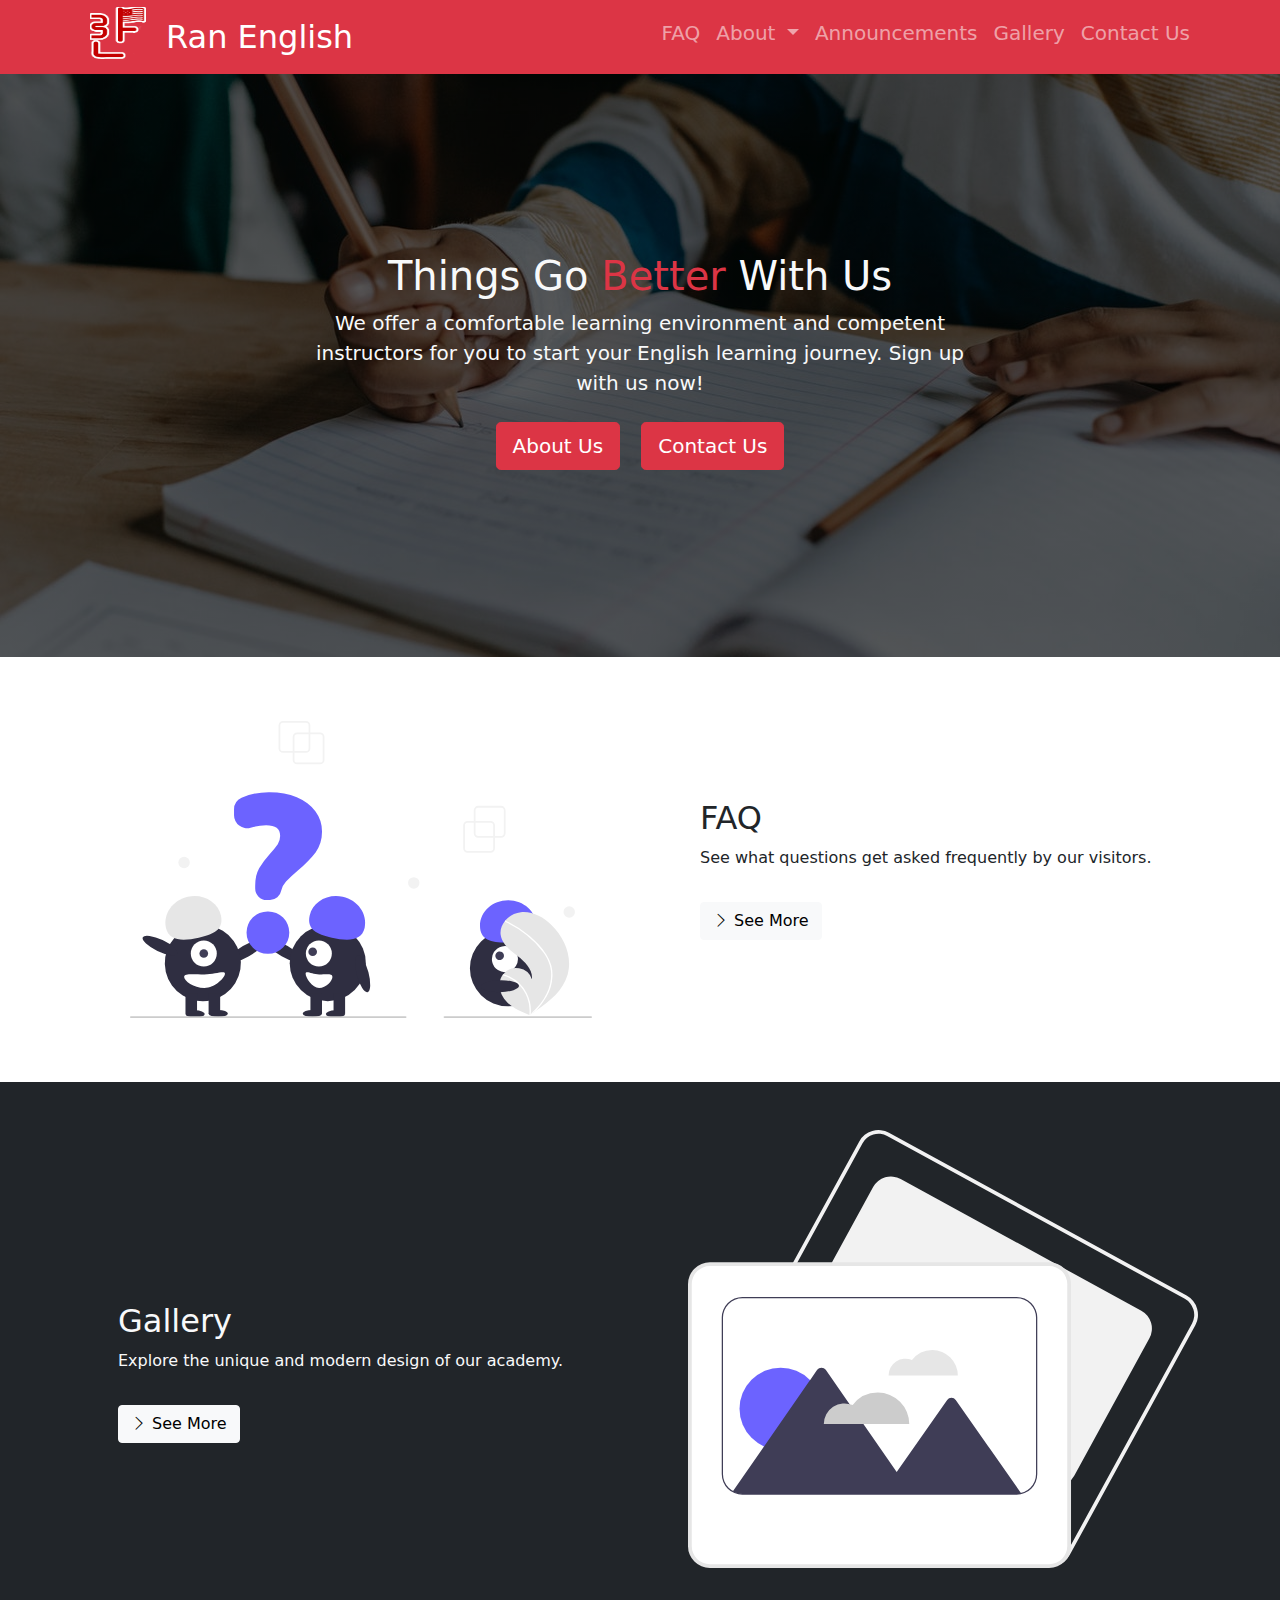
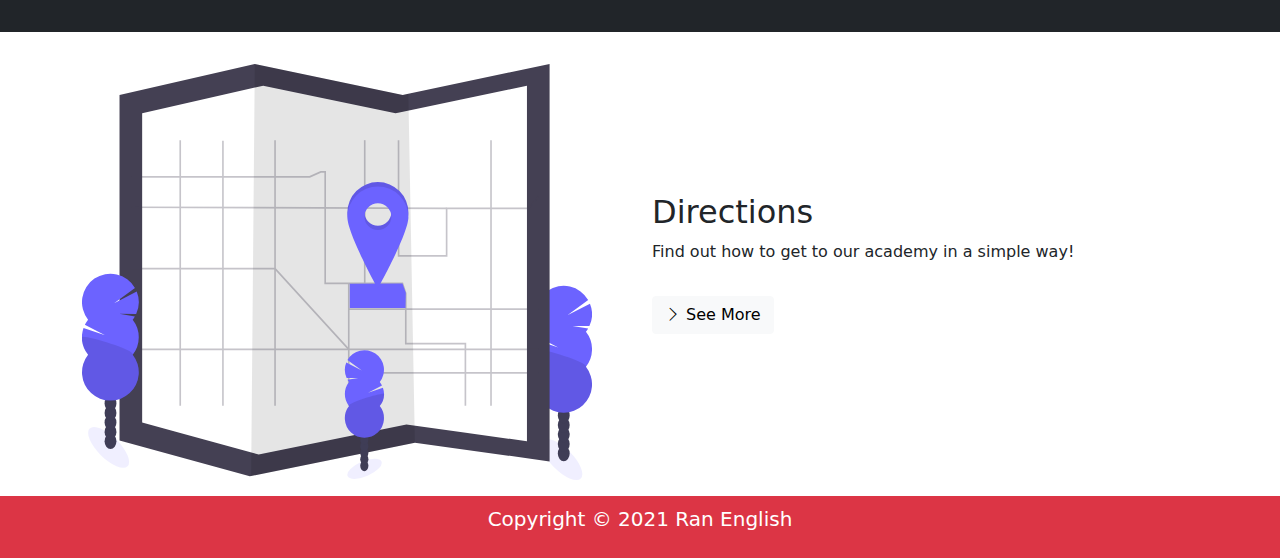
<file: index.html>
<!doctype html>
<html lang="en">
  <head>
    <meta charset="utf-8">
    <meta name="viewport" content="width=device-width, initial-scale=1">
    <!-- Bootstrap CSS CDN -->
    <!-- <link href="https://cdn.jsdelivr.net/npm/bootstrap@5.1.3/dist/css/bootstrap.min.css" rel="stylesheet" integrity="sha384-1BmE4kWBq78iYhFldvKuhfTAU6auU8tT94WrHftjDbrCEXSU1oBoqyl2QvZ6jIW3" crossorigin="anonymous"> -->
    <!-- local -->
    <link rel="stylesheet" href="css/bootstrap.min.css">
    <link rel="stylesheet" href="https://cdn.jsdelivr.net/npm/bootstrap-icons@1.3.0/font/bootstrap-icons.css"> 
    <link rel="stylesheet" href="css/project.css">   
    <title>Ran English</title>
    <link rel="icon" type="image/icon" href="images/favicon/favicon.ico">
  </head>
  
  <body>
    <!-- navigation bar -->
    <nav class="navbar navbar-expand-lg pt-0 bg-danger navbar-dark fixed-top">
      <div class="container">
        <a href="index.html" class="navbar-brand"><img src="images/logo/ran_logo_3.png" class="navbar-brand logo" alt="Ran English logo"></a>
        <a href="index.html" class="navbar-brand brand-name d-none d-sm-block lead">Ran English</a>      
        
        <!-- hamburger menu button -->
        <button class="navbar-toggler" type="button" data-bs-toggle="collapse" data-bs-target="#navbar"><span class="navbar-toggler-icon"></span></button>
        
        <div class="collapse navbar-collapse" id="navbar">
          <ul class="navbar-nav ms-auto">
            <li class="nav-item">
              <a href="faq.html" class="nav-link lead">FAQ</a>
            </li>

            <li class="nav-item dropdown">
              <a class="nav-link dropdown-toggle lead" href="#" id="aboutDropdown" role="button" data-bs-toggle="dropdown" aria-expanded="false">
                About
              </a>
              <ul class="dropdown-menu dropdown-menu" aria-labelledby="aboutDropdown">
                <li><a class="dropdown-item lead" href="about.html">Our Story</a></li>
                <li><hr class="dropdown-divider"></li>
                <li><a class="dropdown-item lead" href="directions.html">Directions</a></li>
                <li><hr class="dropdown-divider"></li>
                <li><a class="dropdown-item lead" href="schedule.html">Schedule</a></li>
              </ul>
            </li>
            
            <li class="nav-item">
              <a href="announcements.html" class="nav-link lead">Announcements</a>
            </li>
            
            <li class="nav-item">
              <a href="gallery.html" class="nav-link lead">Gallery</a>
            </li>
            
            <li class="nav-item">
              <a href="contact.html" class="nav-link lead">Contact Us</a>
            </li>
          </ul>
        </div>
      </div>
    </nav>
    
    <!-- main section -->
    <section class="text-light py-4 p-md-5 text-center hero-container d-flex">
      <div class="container my-auto p-5">
        <div class="align-items-center">
          <div class="text-center hero-text">
            <h1>Things Go <span class="emphasis">Better</span> With Us</h1>
            <p class="lead header-text">We offer a comfortable learning environment and competent instructors for you to start your English learning journey. Sign up with us now!</p>
            <a class="btn btn-danger btn-lg m-2" href="about.html" role="button">About Us</a>
            <a class="btn btn-danger btn-lg m-2" href="contact.html" role="button">Contact Us</a>
          </div>
        </div>
      </div>
    </section>
    
    <!-- FAQ section -->
    <section class="p-3">
      <div class="container">
        <div class="row align-items-center justify-content-between">
          <div class="col-md m-md-5">
            <img src="images/main/faq.svg" class="img-fluid" alt="stock image of little crtoon monsters with question mark on top of their head">
          </div>
          <div class="col-md p-5">
            <h2>FAQ</h2>
            <p>See what questions get asked frequently by our visitors.</p>
            <a href="faq.html" class="btn btn-light mt-3">
              <i class="bi bi-chevron-right"></i> See More
            </a>
          </div>
        </div>
      </div>
    </section>
    
    <!-- Gallery section -->
    <section class="p-3 pt-5 bg-dark text-light">
      <div class="container">
        <div class="row align-items-center justify-content-between">
          <div class="col-md p-5">
            <h2>Gallery</h2>
            <p>Explore the unique and modern design of our academy.</p>
            <a href="gallery.html" class="btn btn-light mt-3">
              <i class="bi bi-chevron-right"></i> See More
            </a>
          </div>
          <div class="col-md pb-5">
            <img src="images/main/gallery.svg" class="img-fluid" alt="stock image of two cartoon pictures stacked on top of each other">
          </div>
        </div>
      </div>
    </section>

    <!-- Directions section -->
    <section class="p-3">
      <div class="container">
        <div class="row align-items-center justify-content-between">
          <div class="col-md pt-3">
            <img src="images/main/directions.svg" class="img-fluid mh-50" alt="stock image of a map">
          </div>
          <div class="col-md p-5">
            <h2>Directions</h2>
            <p>Find out how to get to our academy in a simple way!</p>
            <a href="directions.html" class="btn btn-light mt-3">
              <i class="bi bi-chevron-right"></i> See More
            </a>
          </div>
        </div>
      </div>
    </section>
    
    <!-- footer -->
    <footer class="p-2 bg-danger text-white text-center position-relative">
      <div class="container">
        <p class="lead">Copyright &copy; 2021 Ran English</p>
      </div>
    </footer>

    <!-- Bootstrap Bundle with Popper -->
    <script src="https://cdn.jsdelivr.net/npm/bootstrap@5.0.2/dist/js/bootstrap.bundle.min.js" integrity="sha384-MrcW6ZMFYlzcLA8Nl+NtUVF0sA7MsXsP1UyJoMp4YLEuNSfAP+JcXn/tWtIaxVXM" crossorigin="anonymous"></script>
  </body>
</html>
</file>
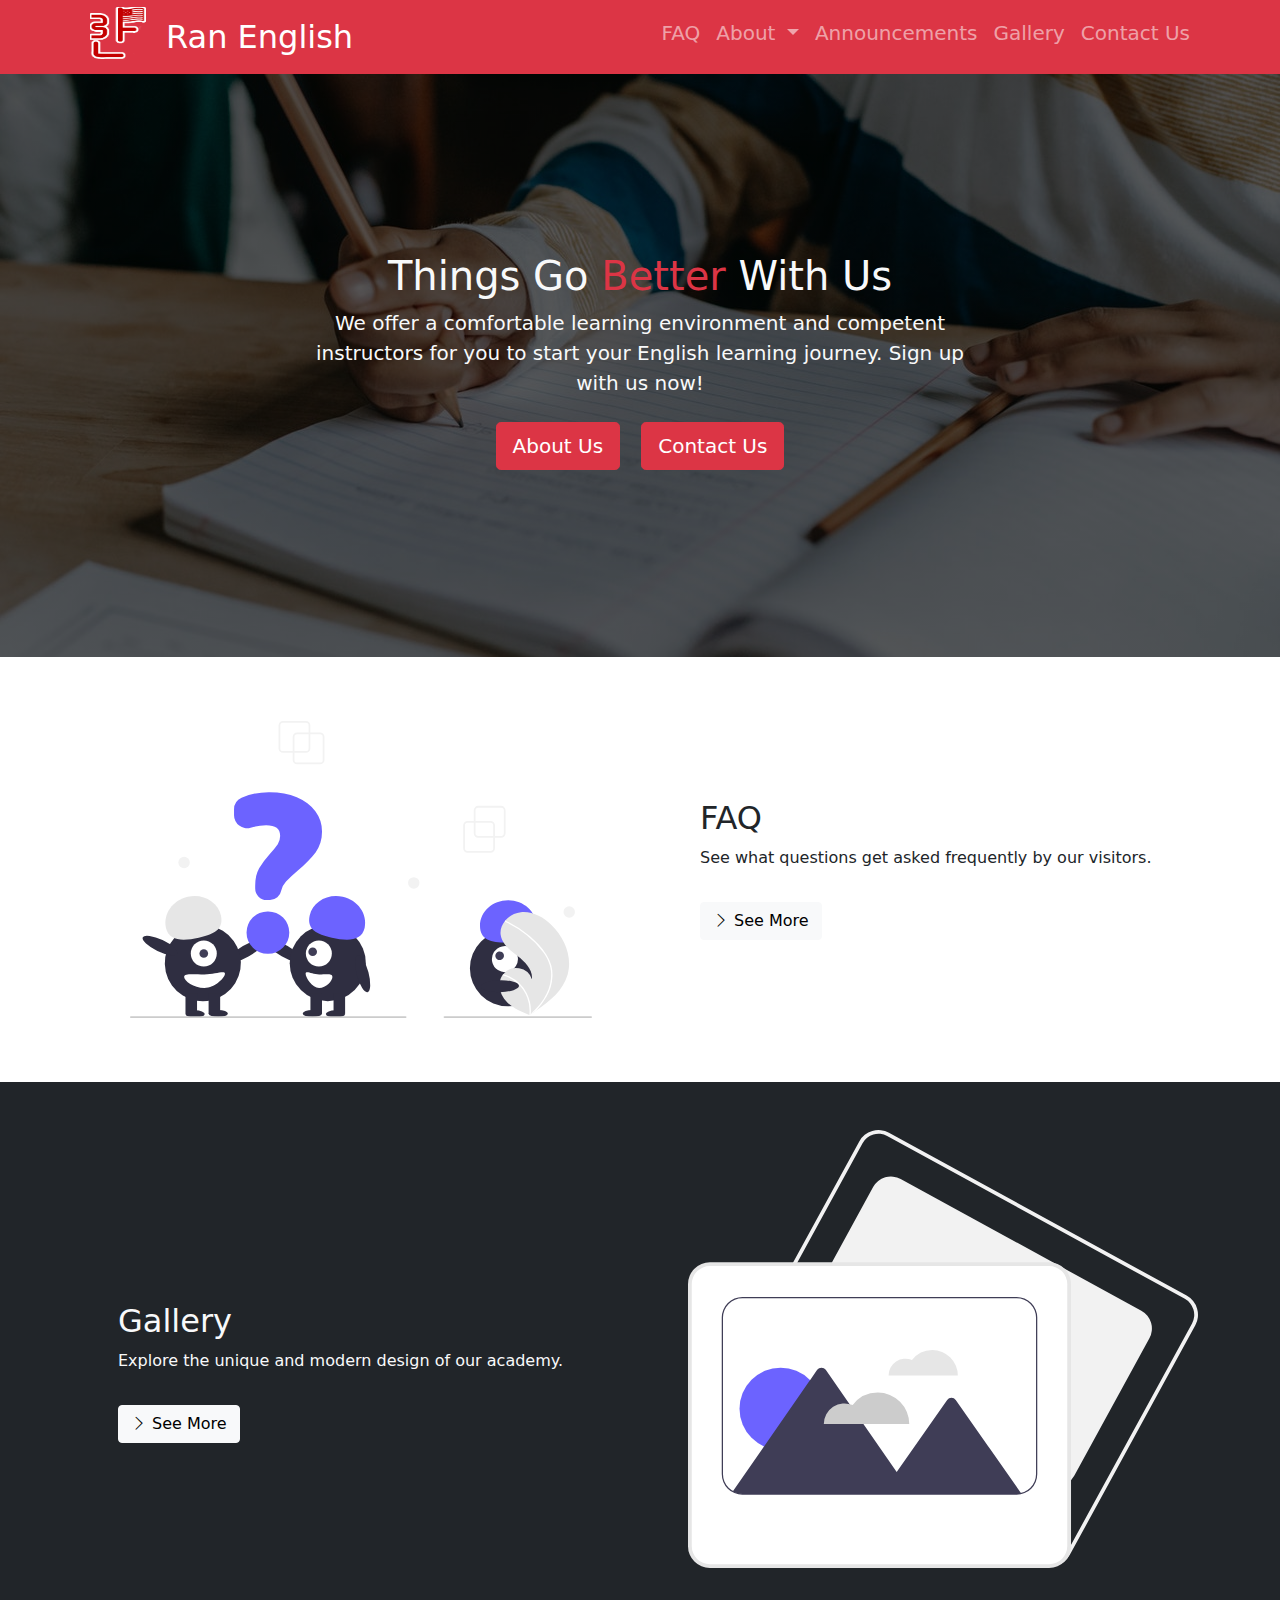
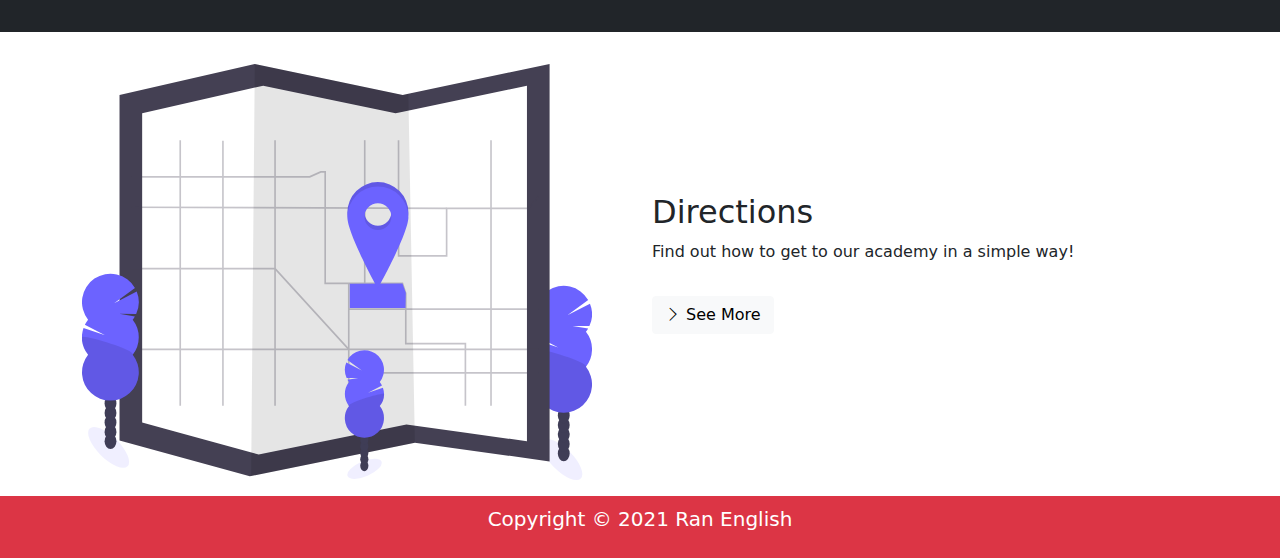
<file: html/index.html>
<!doctype html>
<html lang="en">
  <head>
    <meta charset="utf-8">
    <meta name="viewport" content="width=device-width, initial-scale=1">
    <!-- Bootstrap CSS CDN -->
    <!-- <link href="https://cdn.jsdelivr.net/npm/bootstrap@5.1.3/dist/css/bootstrap.min.css" rel="stylesheet" integrity="sha384-1BmE4kWBq78iYhFldvKuhfTAU6auU8tT94WrHftjDbrCEXSU1oBoqyl2QvZ6jIW3" crossorigin="anonymous"> -->
    <!-- local -->
    <link rel="stylesheet" href="../css/bootstrap.min.css">
    <link rel="stylesheet" href="https://cdn.jsdelivr.net/npm/bootstrap-icons@1.3.0/font/bootstrap-icons.css"> 
    <link rel="stylesheet" href="../css/project.css">   
    <title>Ran English</title>
    <link rel="icon" type="image/icon" href="../images/favicon/favicon.ico">
  </head>
  
  <body>
    <nav class="navbar navbar-expand-lg pt-0 bg-danger navbar-dark fixed-top">
      <div class="container">
        <a href="index.html" class="navbar-brand"><img src="../images/logo/ran_logo_3.png" class="navbar-brand logo" alt="Ran English logo"></a>
        <a href="index.html" class="navbar-brand brand-name d-none d-sm-block lead">Ran English</a>      
        
        <button class="navbar-toggler" type="button" data-bs-toggle="collapse" data-bs-target="#navbar"><span class="navbar-toggler-icon"></span></button>
        
        <div class="collapse navbar-collapse" id="navbar">
          <ul class="navbar-nav ms-auto">
            <li class="nav-item">
              <a href="faq.html" class="nav-link lead">FAQ</a>
            </li>

            <li class="nav-item dropdown">
              <a class="nav-link dropdown-toggle lead" href="#" id="aboutDropdown" role="button" data-bs-toggle="dropdown" aria-expanded="false">
                About
              </a>
              <ul class="dropdown-menu dropdown-menu" aria-labelledby="aboutDropdown">
                <li><a class="dropdown-item lead" href="about.html">Our Story</a></li>
                <li><hr class="dropdown-divider"></li>
                <li><a class="dropdown-item lead" href="directions.html">Directions</a></li>
                <li><hr class="dropdown-divider"></li>
                <li><a class="dropdown-item lead" href="schedule.html">Schedule</a></li>
              </ul>
            </li>
            
            <li class="nav-item">
              <a href="announcements.html" class="nav-link lead">Announcements</a>
            </li>
            
            <li class="nav-item">
              <a href="gallery.html" class="nav-link lead">Gallery</a>
            </li>
            
            <li class="nav-item">
              <a href="contact.html" class="nav-link lead">Contact Us</a>
            </li>
          </ul>
        </div>
      </div>
    </nav>
    
    <section class="text-light py-4 p-md-5 text-center hero-container d-flex">
      <div class="container my-auto p-5">
        <div class="align-items-center">
          <div class="text-center hero-text">
            <h1>Things Go <span class="emphasis">Better</span> With Us</h1>
            <p class="lead header-text">We offer a comfortable learning environment and competent instructors for you to start your English learning journey. Sign up with us now!</p>
            <a class="btn btn-danger btn-lg m-2" href="about.html" role="button">About Us</a>
            <a class="btn btn-danger btn-lg m-2" href="contact.html" role="button">Contact Us</a>
          </div>
        </div>
      </div>
    </section>
    
    <section class="p-3">
      <div class="container">
        <div class="row align-items-center justify-content-between">
          <div class="col-md m-md-5">
            <img src="../images/main/faq.svg" class="img-fluid" alt="stock image of little crtoon monsters with question mark on top of their head">
          </div>
          <div class="col-md p-5">
            <h2>FAQ</h2>
            <p>See what questions get asked frequently by our visitors.</p>
            <a href="faq.html" class="btn btn-light mt-3">
              <i class="bi bi-chevron-right"></i> See More
            </a>
          </div>
        </div>
      </div>
    </section>
    
    <section class="p-3 pt-5 bg-dark text-light">
      <div class="container">
        <div class="row align-items-center justify-content-between">
          <div class="col-md p-5">
            <h2>Gallery</h2>
            <p>Explore the unique and modern design of our academy.</p>
            <a href="gallery.html" class="btn btn-light mt-3">
              <i class="bi bi-chevron-right"></i> See More
            </a>
          </div>
          <div class="col-md pb-5">
            <img src="../images/main/gallery.svg" class="img-fluid" alt="stock image of two cartoon pictures stacked on top of each other">
          </div>
        </div>
      </div>
    </section>

    <section class="p-3">
      <div class="container">
        <div class="row align-items-center justify-content-between">
          <div class="col-md pt-3">
            <img src="../images/main/directions.svg" class="img-fluid mh-50" alt="stock image of a map">
          </div>
          <div class="col-md p-5">
            <h2>Directions</h2>
            <p>Find out how to get to our academy in a simple way!</p>
            <a href="directions.html" class="btn btn-light mt-3">
              <i class="bi bi-chevron-right"></i> See More
            </a>
          </div>
        </div>
      </div>
    </section>
    
    <footer class="p-2 bg-danger text-white text-center position-relative">
      <div class="container">
        <p class="lead">Copyright &copy; 2021 Ran English</p>
      </div>
    </footer>

    <!-- Bootstrap Bundle with Popper -->
    <script src="https://cdn.jsdelivr.net/npm/bootstrap@5.0.2/dist/js/bootstrap.bundle.min.js" integrity="sha384-MrcW6ZMFYlzcLA8Nl+NtUVF0sA7MsXsP1UyJoMp4YLEuNSfAP+JcXn/tWtIaxVXM" crossorigin="anonymous"></script>
    <script>
      if (!$.fn.modal) {
          alert('CDN Bootstrap is not working');
          
          // Replace your_path with path where
          // local bootstrap is stored
          document.write('<script src="../javascript/bootstrap.min.js"></scr+ipt>');
          document.write('<link href="../javascript/bootstrap.min.css" rel="stylesheet">')
      } else {
          alert('CDN Bootstrap is loaded');
      }
      </script>
  </body>
</html>
</file>
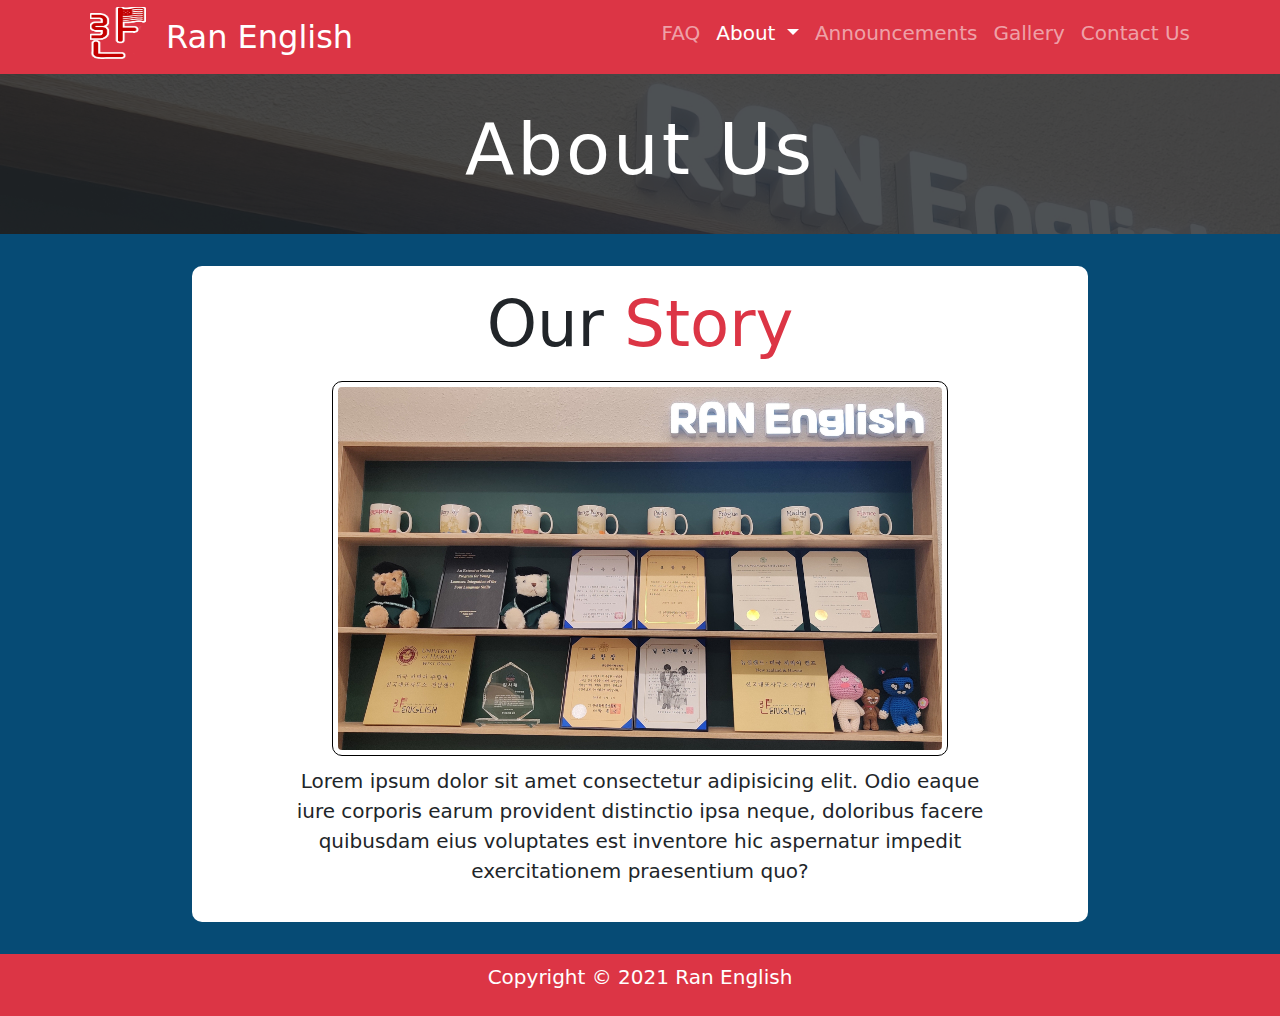
<file: about.html>
<!doctype html>
<html lang="en">
  <head>
    <meta charset="utf-8">
    <meta name="viewport" content="width=device-width, initial-scale=1">
    <!-- Bootstrap CSS CDN -->
    <!-- <link href="https://cdn.jsdelivr.net/npm/bootstrap@5.1.3/dist/css/bootstrap.min.css" rel="stylesheet" integrity="sha384-1BmE4kWBq78iYhFldvKuhfTAU6auU8tT94WrHftjDbrCEXSU1oBoqyl2QvZ6jIW3" crossorigin="anonymous"> -->
    <!-- local -->
    <link rel="stylesheet" href="css/bootstrap.min.css">
    <link rel="stylesheet" href="https://cdn.jsdelivr.net/npm/bootstrap-icons@1.3.0/font/bootstrap-icons.css"> 
    <link rel="stylesheet" href="css/project.css">   
    <title>About Us</title>
    <link rel="icon" type="image/icon" href="images/favicon/favicon.ico">
  </head>
  
  <body>
    <!-- Navigation bar -->
    <nav class="navbar navbar-expand-lg pt-0 bg-danger navbar-dark fixed-top">
      <div class="container">
        <a href="index.html" class="navbar-brand"><img src="images/logo/ran_logo_3.png" class="navbar-brand logo" alt="Ran English logo"></a>
        <a href="index.html" class="navbar-brand brand-name d-none d-sm-block lead">Ran English</a>      
        
        <!-- hamburger menu button -->
        <button class="navbar-toggler" type="button" data-bs-toggle="collapse" data-bs-target="#navbar"><span class="navbar-toggler-icon"></span></button>
        
        <div class="collapse navbar-collapse" id="navbar">
          <ul class="navbar-nav ms-auto">
            <li class="nav-item">
              <a href="faq.html" class="nav-link lead">FAQ</a>
            </li>

            <li class="nav-item dropdown">
              <a class="nav-link dropdown-toggle lead active" href="#" id="aboutDropdown" role="button" data-bs-toggle="dropdown" aria-expanded="false">
                About
              </a>
              <ul class="dropdown-menu" aria-labelledby="aboutDropdown">
                <li><a class="dropdown-item lead active" href="about.html">Our Story</a></li>
                <li><hr class="dropdown-divider"></li>
                <li><a class="dropdown-item lead" href="directions.html">Directions</a></li>
                <li><hr class="dropdown-divider"></li>
                <li><a class="dropdown-item lead" href="schedule.html">Schedule</a></li>
              </ul>
            </li>
            
            <li class="nav-item">
              <a href="announcements.html" class="nav-link lead">Announcements</a>
            </li>
            
            <li class="nav-item">
              <a href="gallery.html" class="nav-link lead">Gallery</a>
            </li>
            
            <li class="nav-item">
              <a href="contact.html" class="nav-link lead">Contact Us</a>
            </li>
          </ul>
        </div>
      </div>
    </nav>
    
    <!-- header -->
    <div class="container-fluid d-flex px-0 bg-dark hero justify-content-center">
        <div class="jumbotron d-flex jumbotron-fluid hero-inside align-items-center">
            <h1 class="display-2">About Us</h1>
        </div>
    </div>

    <!-- main content -->
    <section class="about">
      <div class="container-fluid about-container text-center">
        <h2 class="display-3">Our <span class="emphasis">Story</span></h2>
        <img srcset="images/gallery/about_medium.jpg 604w,
                     images/gallery/about_large.jpg 1208w"
             sizes="(min-width: 768px) 604px,
                    (min-width: 1024px) 1208px"
             src="images/gallery/about_small.jpg"
             class="img-fluid img-border"
             alt="Front desk of academy showing various accolades">
        <p class="lead">Lorem ipsum dolor sit amet consectetur adipisicing elit. Odio eaque iure corporis earum provident distinctio ipsa neque, doloribus facere quibusdam eius voluptates est inventore hic aspernatur impedit exercitationem praesentium quo?</p>
      </div>
    </section>
    
    <!-- footer -->
    <footer class="p-2 bg-danger text-white text-center position-relative">
      <div class="container">
        <p class="lead">Copyright &copy; 2021 Ran English</p>
      </div>
    </footer>

    <!-- Bootstrap Bundle with Popper -->
    <script src="https://cdn.jsdelivr.net/npm/bootstrap@5.1.3/dist/js/bootstrap.bundle.min.js" integrity="sha384-ka7Sk0Gln4gmtz2MlQnikT1wXgYsOg+OMhuP+IlRH9sENBO0LRn5q+8nbTov4+1p" crossorigin="anonymous"></script>
  </body>
</html>
</file>
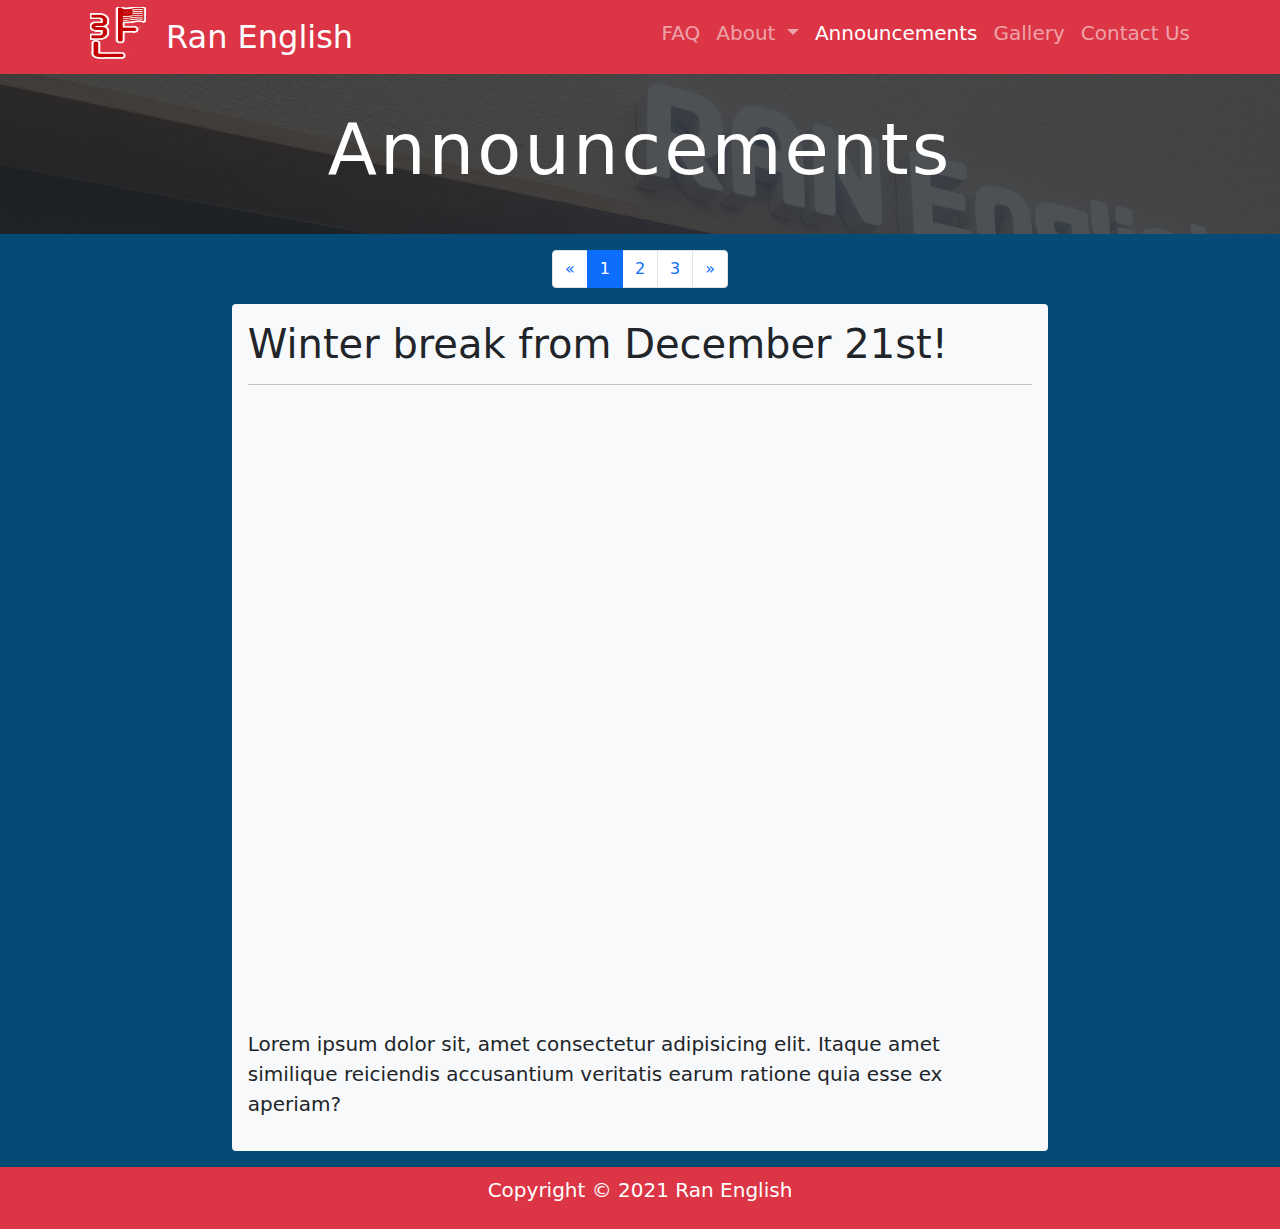
<file: announcements.html>
<!doctype html>
<html lang="en">
  <head>
    <meta charset="utf-8">
    <meta name="viewport" content="width=device-width, initial-scale=1">
    <!-- Bootstrap CSS CDN -->
    <!-- <link href="https://cdn.jsdelivr.net/npm/bootstrap@5.1.3/dist/css/bootstrap.min.css" rel="stylesheet" integrity="sha384-1BmE4kWBq78iYhFldvKuhfTAU6auU8tT94WrHftjDbrCEXSU1oBoqyl2QvZ6jIW3" crossorigin="anonymous"> -->
    <!-- local -->
    <link rel="stylesheet" href="css/bootstrap.min.css">
    <link rel="stylesheet" href="https://cdn.jsdelivr.net/npm/bootstrap-icons@1.3.0/font/bootstrap-icons.css"> 
    <link rel="stylesheet" href="css/project.css">   
    <title>Announcements</title>
    <link rel="icon" type="image/icon" href="images/favicon/favicon.ico">
  </head>
  
  <body>
    <!-- navigation bar -->
    <nav class="navbar navbar-expand-lg pt-0 bg-danger navbar-dark fixed-top">
      <div class="container">
        <a href="index.html" class="navbar-brand"><img src="images/logo/ran_logo_3.png" class="navbar-brand logo" alt="Ran English logo"></a>
        <a href="index.html" class="navbar-brand brand-name d-none d-sm-block lead">Ran English</a>      
        
        <!-- hamburger menu button -->
        <button class="navbar-toggler" type="button" data-bs-toggle="collapse" data-bs-target="#navbar"><span class="navbar-toggler-icon"></span></button>
        
        <div class="collapse navbar-collapse" id="navbar">
          <ul class="navbar-nav ms-auto">
            <li class="nav-item">
              <a href="faq.html" class="nav-link lead">FAQ</a>
            </li>

            <li class="nav-item dropdown">
              <a class="nav-link dropdown-toggle lead" href="#" id="aboutDropdown" role="button" data-bs-toggle="dropdown" aria-expanded="false">
                About
              </a>
              <ul class="dropdown-menu" aria-labelledby="aboutDropdown">
                <li><a class="dropdown-item lead" href="about.html">Our Story</a></li>
                <li><hr class="dropdown-divider"></li>
                <li><a class="dropdown-item lead" href="directions.html">Directions</a></li>
                <li><hr class="dropdown-divider"></li>
                <li><a class="dropdown-item lead" href="schedule.html">Schedule</a></li>
              </ul>
            </li>
            
            <li class="nav-item">
              <a href="announcements.html" class="nav-link lead active">Announcements</a>
            </li>
            
            <li class="nav-item">
              <a href="gallery.html" class="nav-link lead">Gallery</a>
            </li>
            
            <li class="nav-item">
              <a href="contact.html" class="nav-link lead">Contact Us</a>
            </li>
          </ul>
        </div>
      </div>
    </nav>
    
    <!-- header -->
    <div class="container-fluid d-flex px-0 bg-dark hero justify-content-center">
        <div class="jumbotron d-flex jumbotron-fluid hero-inside align-items-center">
            <h1 class="display-2">Announcements</h1>
        </div>
    </div>

    <!-- main content -->
    <div class="container-fluid announcements">
      <!-- pagination -->
      <nav aria-label="Page navigation">
        <ul class="pagination justify-content-center">
          <li class="page-item">
            <a class="page-link" href="#" aria-label="Previous">
              <span aria-hidden="true">&laquo;</span>
            </a>
          </li>
          <li class="page-item active"><a class="page-link" href="#">1</a></li>
          <li class="page-item"><a class="page-link" href="#">2</a></li>
          <li class="page-item"><a class="page-link" href="#">3</a></li>
          <li class="page-item">
            <a class="page-link" href="#" aria-label="Next">
              <span aria-hidden="true">&raquo;</span>
            </a>
          </li>
        </ul>
      </nav>

      <!-- content area -->
      <div class="container bg-light p-3 rounded">
        <h1>Winter break from December 21st!</h1> 
        <hr/>
        <div>
          <iframe src="https://giphy.com/embed/6Jgoyu5xFB5yE" class="giphy-embed" allowFullScreen></iframe>
          <span class="visually-hidden">Animation of Winnie the pooh dancing in the snow</span>
        </div>
        <p class="lead pt-3">Lorem ipsum dolor sit, amet consectetur adipisicing elit. Itaque amet similique reiciendis accusantium veritatis earum ratione quia esse ex aperiam?</p>
      </div>
    </div>
    
    <!-- footer -->
    <footer class="p-2 bg-danger text-white text-center position-relative">
      <div class="container">
        <p class="lead">Copyright &copy; 2021 Ran English</p>
      </div>
    </footer>

    <!-- Bootstrap Bundle with Popper -->
    <script src="https://cdn.jsdelivr.net/npm/bootstrap@5.1.3/dist/js/bootstrap.bundle.min.js" integrity="sha384-ka7Sk0Gln4gmtz2MlQnikT1wXgYsOg+OMhuP+IlRH9sENBO0LRn5q+8nbTov4+1p" crossorigin="anonymous"></script>
  </body>
</html>
</file>
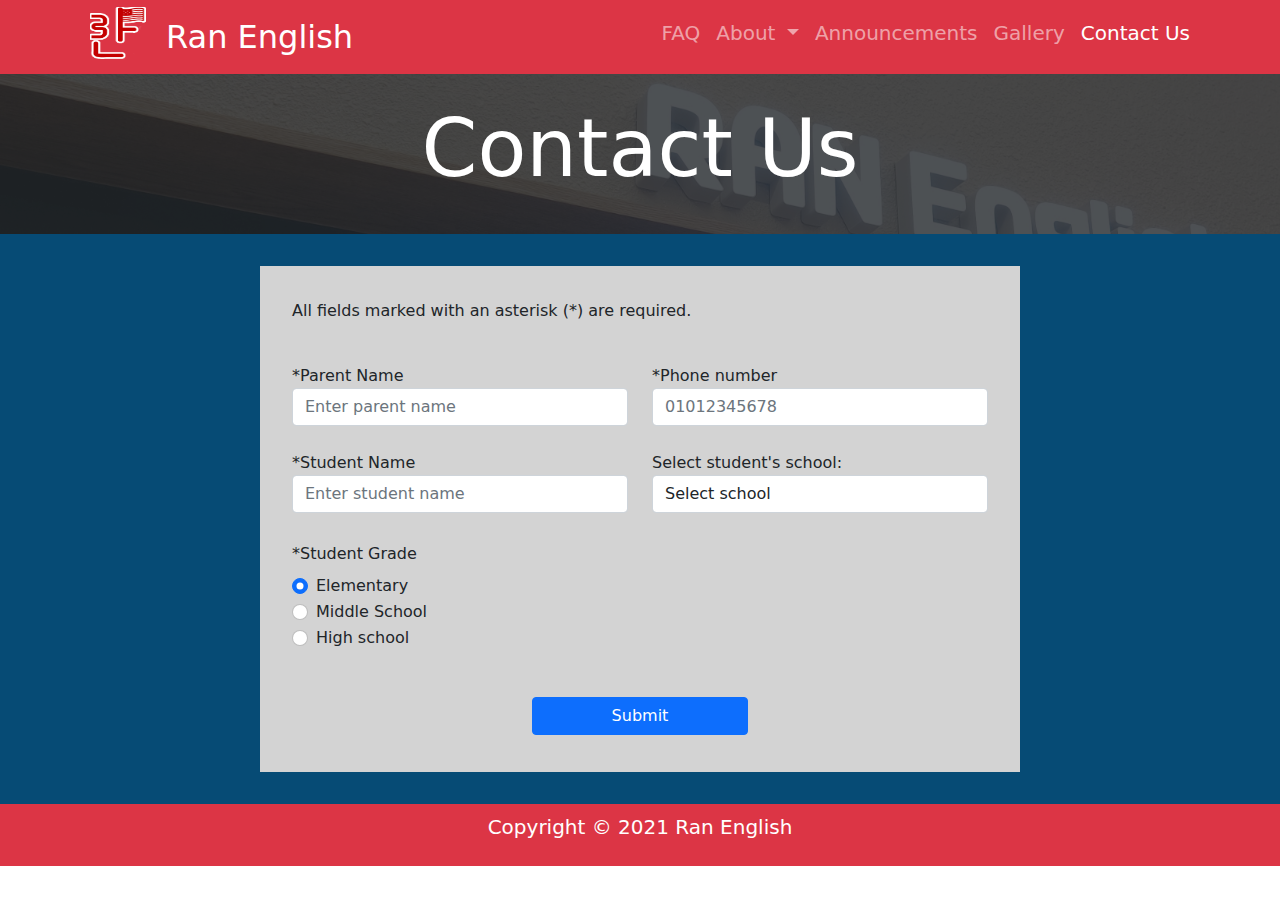
<file: contact.html>
<!doctype html>
<html lang="en">
  <head>
    <meta charset="utf-8">
    <meta name="viewport" content="width=device-width, initial-scale=1">
    <!-- Bootstrap CSS CDN -->
    <!-- <link href="https://cdn.jsdelivr.net/npm/bootstrap@5.1.3/dist/css/bootstrap.min.css" rel="stylesheet" integrity="sha384-1BmE4kWBq78iYhFldvKuhfTAU6auU8tT94WrHftjDbrCEXSU1oBoqyl2QvZ6jIW3" crossorigin="anonymous"> -->
    <!-- local -->
    <link rel="stylesheet" href="css/bootstrap.min.css">
    <link rel="stylesheet" href="https://cdn.jsdelivr.net/npm/bootstrap-icons@1.3.0/font/bootstrap-icons.css"> 
    <link rel="stylesheet" href="css/project.css">    
    <title>Contact Us</title>
    <link rel="icon" type="image/icon" href="images/favicon/favicon.ico">
  </head>
  
  <body>
    <!-- navigation bar -->
    <nav class="navbar navbar-expand-lg pt-0 bg-danger navbar-dark fixed-top">
      <div class="container">
        <a href="index.html" class="navbar-brand"><img src="images/logo/ran_logo_3.png" class="navbar-brand logo" alt="Ran English logo"></a>
        <a href="index.html" class="navbar-brand brand-name d-none d-sm-block lead">Ran English</a>      
        
        <!-- hamburger menu button -->
        <button class="navbar-toggler" type="button" data-bs-toggle="collapse" data-bs-target="#navbar"><span class="navbar-toggler-icon"></span></button>
        
        <div class="collapse navbar-collapse" id="navbar">
          <ul class="navbar-nav ms-auto">
            <li class="nav-item">
              <a href="faq.html" class="nav-link lead">FAQ</a>
            </li>

            <li class="nav-item dropdown">
              <a class="nav-link dropdown-toggle lead" href="#" id="aboutDropdown" role="button" data-bs-toggle="dropdown" aria-expanded="false">
                About
              </a>
              <ul class="dropdown-menu" aria-labelledby="aboutDropdown">
                <li><a class="dropdown-item lead" href="about.html">Our Story</a></li>
                <li><hr class="dropdown-divider"></li>
                <li><a class="dropdown-item lead" href="directions.html">Directions</a></li>
                <li><hr class="dropdown-divider"></li>
                <li><a class="dropdown-item lead" href="schedule.html">Schedule</a></li>
              </ul>
            </li>
            
            <li class="nav-item">
              <a href="announcements.html" class="nav-link lead">Announcements</a>
            </li>
            
            <li class="nav-item">
              <a href="gallery.html" class="nav-link lead">Gallery</a>
            </li>
            
            <li class="nav-item">
              <a href="contact.html" class="nav-link lead active">Contact Us</a>
            </li>
          </ul>
        </div>
      </div>
    </nav>

    <!-- header -->    
    <div class="container-fluid d-flex px-0 bg-dark hero justify-content-center">
        <div class="jumbotron d-flex jumbotron-fluid hero-inside align-items-center">
            <h1 class="display-1">Contact Us</h1>
        </div>
    </div>

    <!-- main content -->
    <div class="container-fluid background d-flex">
      <!-- form -->
      <form class="form row justify-content-center align-items-center">
        <p>All fields marked with an asterisk (<span class="asterisk">*</span>) are required.</p>
        <div class="form-group col-md-6 pb-3 pb-md-0">
          <label for="parentname">*Parent Name</label>
          <input type="text" class="form-control" id="parentname" placeholder="Enter parent name" autocomplete="off" required>
        </div>

        <div class="form-group col-md-6 pb-3 pb-md-0">
          <label for="phone">*Phone number</label>
          <input type="tel" class="form-control" id="phone" placeholder="01012345678" autocomplete="off" pattern="^\d{3}\d{4}\d{4}$" required>
        </div>

        <div class="form-group col-md-6 pb-3 pb-md-0">
          <label for="studentname">*Student Name</label>
          <input type="text" class="form-control" id="studentname" placeholder="Enter student name" autocomplete="off" required>
        </div>

        <div class="form-group col-md-6 pb-3 pb-md-0">
          <label for="school">Select student's school:</label>
          <select class="form-control" id="school">
            <option selected disabled>Select school</option>
            <option>School A</option>
            <option>School B</option>
            <option>School C</option>
            <option>School D</option>
          </select>
        </div>

        <fieldset class="m-1">
          <legend>*Student Grade</legend>
          <div class="form-check">
            <label class="form-check-label" for="elementary">
              <input class="form-check-input" type="radio" name="school" id="elementary" checked>
              Elementary
            </label>
          </div>

          <div class="form-check">
            <label class="form-check-label" for="middleschool">
              <input class="form-check-input" type="radio" name="school" id="middleschool">
              Middle School
            </label>
          </div>

          <div class="form-check">
            <label class="form-check-label" for="highschool">
              <input class="form-check-input" type="radio" name="school" id="highschool">
              High school
            </label>
          </div>
        </fieldset>
        <button type="submit" class="btn btn-primary m-1 mt-3">Submit</button>
      </form>
    </div>
    
    <!-- footer -->
    <footer class="p-2 bg-danger text-white text-center position-relative">
      <div class="container">
        <p class="lead">Copyright &copy; 2021 Ran English</p>
      </div>
    </footer>

    <!-- Bootstrap Bundle with Popper -->
    <script src="https://cdn.jsdelivr.net/npm/bootstrap@5.1.3/dist/js/bootstrap.bundle.min.js" integrity="sha384-ka7Sk0Gln4gmtz2MlQnikT1wXgYsOg+OMhuP+IlRH9sENBO0LRn5q+8nbTov4+1p" crossorigin="anonymous"></script>
  </body>
</html>
</file>
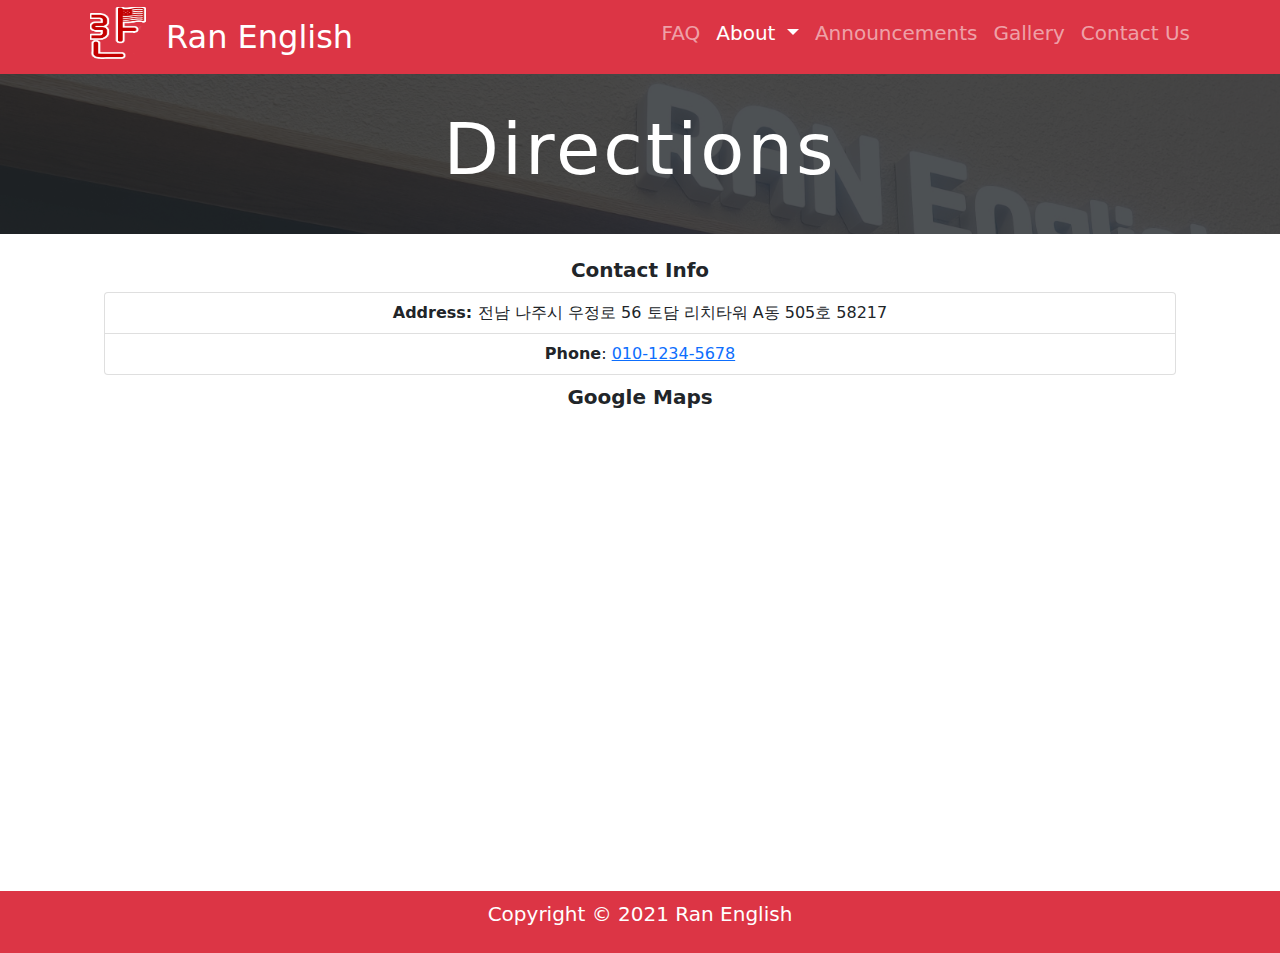
<file: directions.html>
<!doctype html>
<html lang="en">
  <head>
    <meta charset="utf-8">
    <meta name="viewport" content="width=device-width, initial-scale=1">
    <!-- Bootstrap CSS CDN -->
    <!-- <link href="https://cdn.jsdelivr.net/npm/bootstrap@5.1.3/dist/css/bootstrap.min.css" rel="stylesheet" integrity="sha384-1BmE4kWBq78iYhFldvKuhfTAU6auU8tT94WrHftjDbrCEXSU1oBoqyl2QvZ6jIW3" crossorigin="anonymous"> -->
    <!-- local -->
    <link rel="stylesheet" href="css/bootstrap.min.css">
    <link rel="stylesheet" href="https://cdn.jsdelivr.net/npm/bootstrap-icons@1.3.0/font/bootstrap-icons.css"> 
    <link rel="stylesheet" href="css/project.css">   
    <title>Schedule</title>
    <link rel="icon" type="image/icon" href="images/favicon/favicon.ico">
  </head>
  
  <body>
    <!-- navigation bar -->
    <nav class="navbar navbar-expand-lg pt-0 bg-danger navbar-dark fixed-top">
      <div class="container">
        <a href="index.html" class="navbar-brand"><img src="images/logo/ran_logo_3.png" class="navbar-brand logo" alt="Ran English logo"></a>
        <a href="index.html" class="navbar-brand brand-name d-none d-sm-block lead">Ran English</a>      
        
        <!-- hamburger menu button -->
        <button class="navbar-toggler" type="button" data-bs-toggle="collapse" data-bs-target="#navbar"><span class="navbar-toggler-icon"></span></button>
        
        <div class="collapse navbar-collapse" id="navbar">
          <ul class="navbar-nav ms-auto">
            <li class="nav-item">
              <a href="faq.html" class="nav-link lead">FAQ</a>
            </li>

            <li class="nav-item dropdown">
              <a class="nav-link dropdown-toggle lead active" href="#" id="aboutDropdown" role="button" data-bs-toggle="dropdown" aria-expanded="false">
                About
              </a>
              <ul class="dropdown-menu" aria-labelledby="aboutDropdown">
                <li><a class="dropdown-item lead" href="about.html">Our Story</a></li>
                <li><hr class="dropdown-divider"></li>
                <li><a class="dropdown-item lead active" href="directions.html">Directions</a></li>
                <li><hr class="dropdown-divider"></li>
                <li><a class="dropdown-item lead" href="schedule.html">Schedule</a></li>
              </ul>
            </li>
            
            <li class="nav-item">
              <a href="announcements.html" class="nav-link lead">Announcements</a>
            </li>
            
            <li class="nav-item">
              <a href="gallery.html" class="nav-link lead">Gallery</a>
            </li>
            
            <li class="nav-item">
              <a href="contact.html" class="nav-link lead">Contact Us</a>
            </li>
          </ul>
        </div>
      </div>
    </nav>
    
    <!-- header -->
    <div class="container-fluid d-flex px-0 bg-dark hero justify-content-center">
        <div class="jumbotron d-flex jumbotron-fluid hero-inside align-items-center">
            <h1 class="display-2">Directions</h1>
        </div>
    </div>
  
    <!-- main content -->
    <section class="container directions-container text-center p-4">
      <!-- contact info and address -->
      <h2 class="lead">Contact Info</h2>
      <ul class="list-group">
        <li class="list-group-item">
          <span class="fw-bold">Address: </span> 전남 나주시 우정로 56 토담 리치타워 A동 505호 58217
        </li>
        <li class="list-group-item">
          <span class="fw-bold">Phone</span>:  <a href="tel:010-1234-5678">010-1234-5678</a>
        </li>
      </ul>

      <!-- google maps -->
      <h2 class="lead">Google Maps</h2>
      <div class="map-container">
        <iframe src="https://www.google.com/maps/embed?pb=!1m18!1m12!1m3!1d3267.3550572569256!2d126.7849792985634!3d35.02284645839168!2m3!1f0!2f0!3f0!3m2!1i1024!2i768!4f13.1!3m3!1m2!1s0x3572253f20dea981%3A0x3758625f0bdd25a8!2z7Yag64u0IOumrOy5mO2DgOybjA!5e0!3m2!1sen!2skr!4v1636813301559!5m2!1sen!2skr"  
                allowfullscreen="" 
                loading="lazy">
        </iframe>
        <span class="visually-hidden">Google maps showing the location of the academy.</span>
      </div>
    </section>
    
    <!-- footer -->
    <footer class="p-2 bg-danger text-white text-center position-relative">
      <div class="container">
        <p class="lead">Copyright &copy; 2021 Ran English</p>
      </div>
    </footer>

    <!-- Bootstrap Bundle with Popper -->
    <script src="https://cdn.jsdelivr.net/npm/bootstrap@5.1.3/dist/js/bootstrap.bundle.min.js" integrity="sha384-ka7Sk0Gln4gmtz2MlQnikT1wXgYsOg+OMhuP+IlRH9sENBO0LRn5q+8nbTov4+1p" crossorigin="anonymous"></script>
  </body>
</html>
</file>
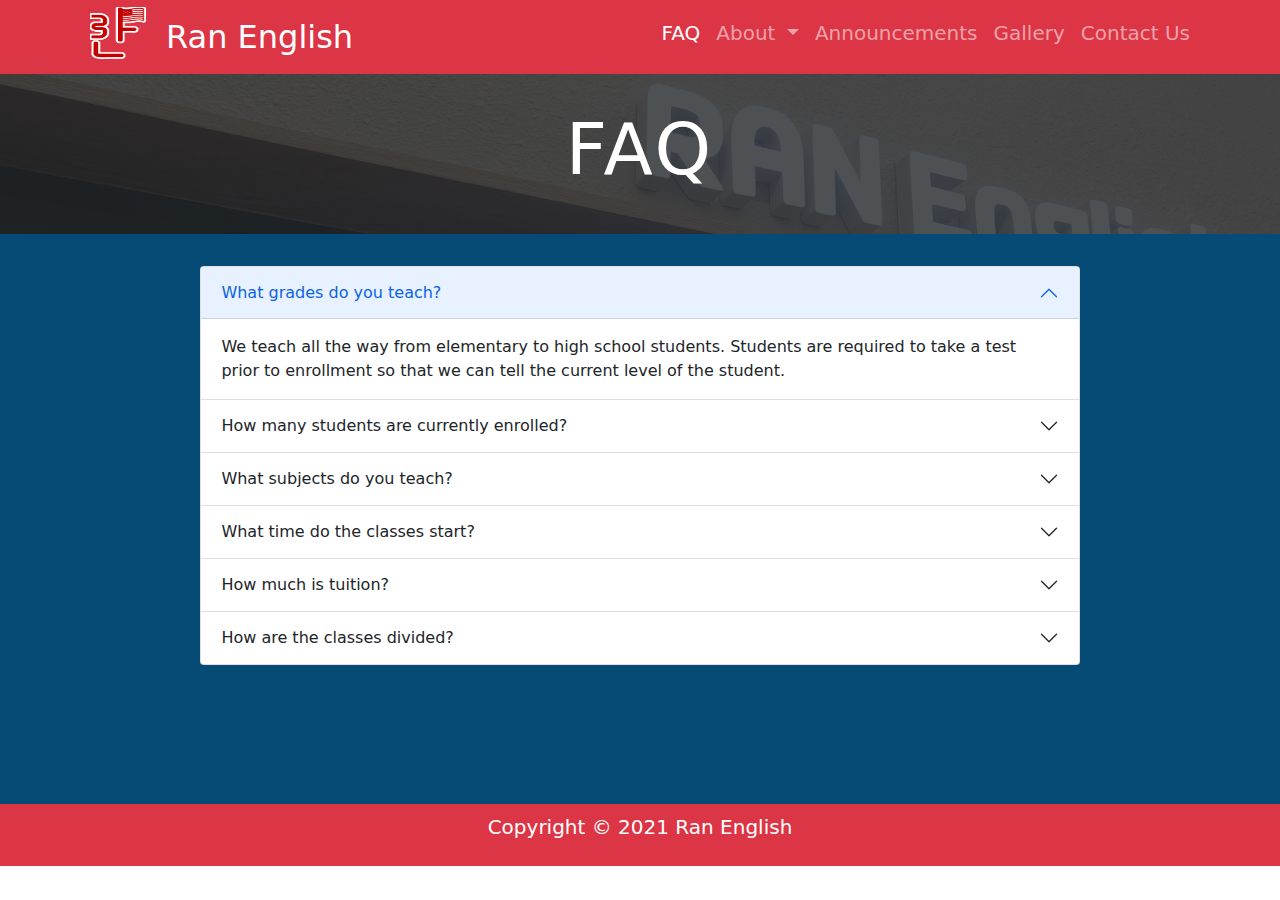
<file: faq.html>
<!doctype html>
<html lang="en">
  <head>
    <meta charset="utf-8">
    <meta name="viewport" content="width=device-width, initial-scale=1">
    <!-- Bootstrap CSS CDN -->
    <!-- <link href="https://cdn.jsdelivr.net/npm/bootstrap@5.1.3/dist/css/bootstrap.min.css" rel="stylesheet" integrity="sha384-1BmE4kWBq78iYhFldvKuhfTAU6auU8tT94WrHftjDbrCEXSU1oBoqyl2QvZ6jIW3" crossorigin="anonymous"> -->
    <!-- local -->
    <link rel="stylesheet" href="css/bootstrap.min.css">
    <link rel="stylesheet" href="https://cdn.jsdelivr.net/npm/bootstrap-icons@1.3.0/font/bootstrap-icons.css"> 
    <link rel="stylesheet" href="css/project.css">    
    <title>FAQ</title>
    <link rel="icon" type="image/icon" href="images/favicon/favicon.ico">
  </head>
  
  <body>
    <!-- navigation bar -->
    <nav class="navbar navbar-expand-lg pt-0 bg-danger navbar-dark fixed-top">
      <div class="container">
        <a href="index.html" class="navbar-brand"><img src="images/logo/ran_logo_3.png" class="navbar-brand logo" alt="Ran English logo"></a>
        <a href="index.html" class="navbar-brand brand-name d-none d-sm-block lead">Ran English</a>      
        
        <!-- hamburger menu button -->
        <button class="navbar-toggler" type="button" data-bs-toggle="collapse" data-bs-target="#navbar"><span class="navbar-toggler-icon"></span></button>
        
        <div class="collapse navbar-collapse" id="navbar">
          <ul class="navbar-nav ms-auto">
            <li class="nav-item">
              <a href="faq.html" class="nav-link active lead">FAQ</a>
            </li>

            <li class="nav-item dropdown">
              <a class="nav-link dropdown-toggle lead" href="#" id="aboutDropdown" role="button" data-bs-toggle="dropdown" aria-expanded="false">
                About
              </a>
              <ul class="dropdown-menu" aria-labelledby="aboutDropdown">
                <li><a class="dropdown-item lead" href="about.html">Our Story</a></li>
                <li><hr class="dropdown-divider"></li>
                <li><a class="dropdown-item lead" href="directions.html">Directions</a></li>
                <li><hr class="dropdown-divider"></li>
                <li><a class="dropdown-item lead" href="schedule.html">Schedule</a></li>
              </ul>
            </li>
            
            <li class="nav-item">
              <a href="announcements.html" class="nav-link lead">Announcements</a>
            </li>
            
            <li class="nav-item">
              <a href="gallery.html" class="nav-link lead">Gallery</a>
            </li>
            
            <li class="nav-item">
              <a href="contact.html" class="nav-link lead">Contact Us</a>
            </li>
          </ul>
        </div>
      </div>
    </nav>
    
    <!-- header -->
    <div class="container-fluid d-flex px-0 bg-dark hero justify-content-center">
        <div class="jumbotron d-flex jumbotron-fluid hero-inside align-items-center">
            <h1 class="display-2">FAQ</h1>
        </div>
    </div>

    <!-- main content -->
    <div class="container-fluid background">
        <!-- accordion -->
        <div class="accordion faq" id="faq">
            <div class="accordion-item">
                <h2 class="accordion-header" id="headingOne">
                    <button class="accordion-button" 
                            type="button" 
                            data-bs-toggle="collapse" 
                            data-bs-target="#questionOne" 
                            aria-expanded="true" 
                            aria-controls="questionOne">
                    What grades do you teach?
                    </button>
                </h2>
                <div id="questionOne" class="accordion-collapse collapse show" aria-labelledby="headingOne">
                    <div class="accordion-body">
                      We teach all the way from elementary to high school students. Students are required to take a test prior to enrollment so that we can tell the current level of the student.
                    </div>
                </div>
            </div>

            <div class="accordion-item">
                <h2 class="accordion-header" id="headingTwo">
                    <button class="accordion-button collapsed" 
                            type="button" 
                            data-bs-toggle="collapse" 
                            data-bs-target="#questionTwo" 
                            aria-expanded="false" 
                            aria-controls="questionTwo">
                    How many students are currently enrolled?
                    </button>
                </h2>
                <div id="questionTwo" class="accordion-collapse collapse" aria-labelledby="headingTwo">
                    <div class="accordion-body">
                    Lorem ipsum dolor sit amet consectetur adipisicing elit. Molestias tempora voluptatem cupiditate reprehenderit numquam eius voluptates cum sed atque, mollitia aut unde rerum culpa veniam delectus error voluptatum, ad suscipit.
                    </div>
                </div>
            </div>

            <div class="accordion-item">
                <h2 class="accordion-header" id="headingThree">
                    <button class="accordion-button collapsed" 
                            type="button" 
                            data-bs-toggle="collapse" 
                            data-bs-target="#questionThree" 
                            aria-expanded="false" 
                            aria-controls="questionThree">
                    What subjects do you teach?
                    </button>
                </h2>
                <div id="questionThree" class="accordion-collapse collapse" aria-labelledby="headingThree">
                    <div class="accordion-body">
                    Lorem ipsum dolor sit amet consectetur adipisicing elit. Quibusdam deserunt quis laboriosam ut sed eum atque repudiandae natus quisquam illum, error deleniti tempore quasi rerum excepturi neque dolor accusantium perferendis.
                    </div>
                </div>
            </div>

            <div class="accordion-item">
                <h2 class="accordion-header" id="headingFour">
                    <button class="accordion-button collapsed" 
                            type="button" 
                            data-bs-toggle="collapse" 
                            data-bs-target="#questionFour" 
                            aria-expanded="false" 
                            aria-controls="questionFour">
                    What time do the classes start?
                    </button>
                </h2>
                <div id="questionFour" class="accordion-collapse collapse" aria-labelledby="headingFour">
                    <div class="accordion-body">
                    Lorem ipsum dolor sit amet consectetur adipisicing elit. Quibusdam deserunt quis laboriosam ut sed eum atque repudiandae natus quisquam illum, error deleniti tempore quasi rerum excepturi neque dolor accusantium perferendis.
                    </div>
                </div>
            </div>

            <div class="accordion-item">
              <h2 class="accordion-header" id="headingFive">
                  <button class="accordion-button collapsed" 
                          type="button" 
                          data-bs-toggle="collapse" 
                          data-bs-target="#questionFive" 
                          aria-expanded="false" 
                          aria-controls="questionFive">
                  How much is tuition?
                  </button>
              </h2>
              <div id="questionFive" class="accordion-collapse collapse" aria-labelledby="headingFive">
                  <div class="accordion-body">
                  Lorem ipsum dolor sit amet consectetur adipisicing elit. Quibusdam deserunt quis laboriosam ut sed eum atque repudiandae natus quisquam illum, error deleniti tempore quasi rerum excepturi neque dolor accusantium perferendis.
                  </div>
              </div>
            </div>

            <div class="accordion-item">
              <h2 class="accordion-header" id="headingSix">
                  <button class="accordion-button collapsed" 
                          type="button" 
                          data-bs-toggle="collapse" 
                          data-bs-target="#questionSix" 
                          aria-expanded="false" 
                          aria-controls="questionSix">
                  How are the classes divided?
                  </button>
              </h2>
              <div id="questionSix" class="accordion-collapse collapse" aria-labelledby="headingSix">
                  <div class="accordion-body">
                  Lorem ipsum dolor sit amet consectetur adipisicing elit. Quibusdam deserunt quis laboriosam ut sed eum atque repudiandae natus quisquam illum, error deleniti tempore quasi rerum excepturi neque dolor accusantium perferendis.
                  </div>
              </div>
            </div>
        </div>
    </div>

    <!-- footer -->
    <footer class="p-2 bg-danger text-white text-center position-relative">
      <div class="container">
        <p class="lead">Copyright &copy; 2021 Ran English</p>
      </div>
    </footer>

    <!-- Bootstrap Bundle with Popper -->
    <script src="https://cdn.jsdelivr.net/npm/bootstrap@5.1.3/dist/js/bootstrap.bundle.min.js" integrity="sha384-ka7Sk0Gln4gmtz2MlQnikT1wXgYsOg+OMhuP+IlRH9sENBO0LRn5q+8nbTov4+1p" crossorigin="anonymous"></script>
  </body>
</html>
</file>
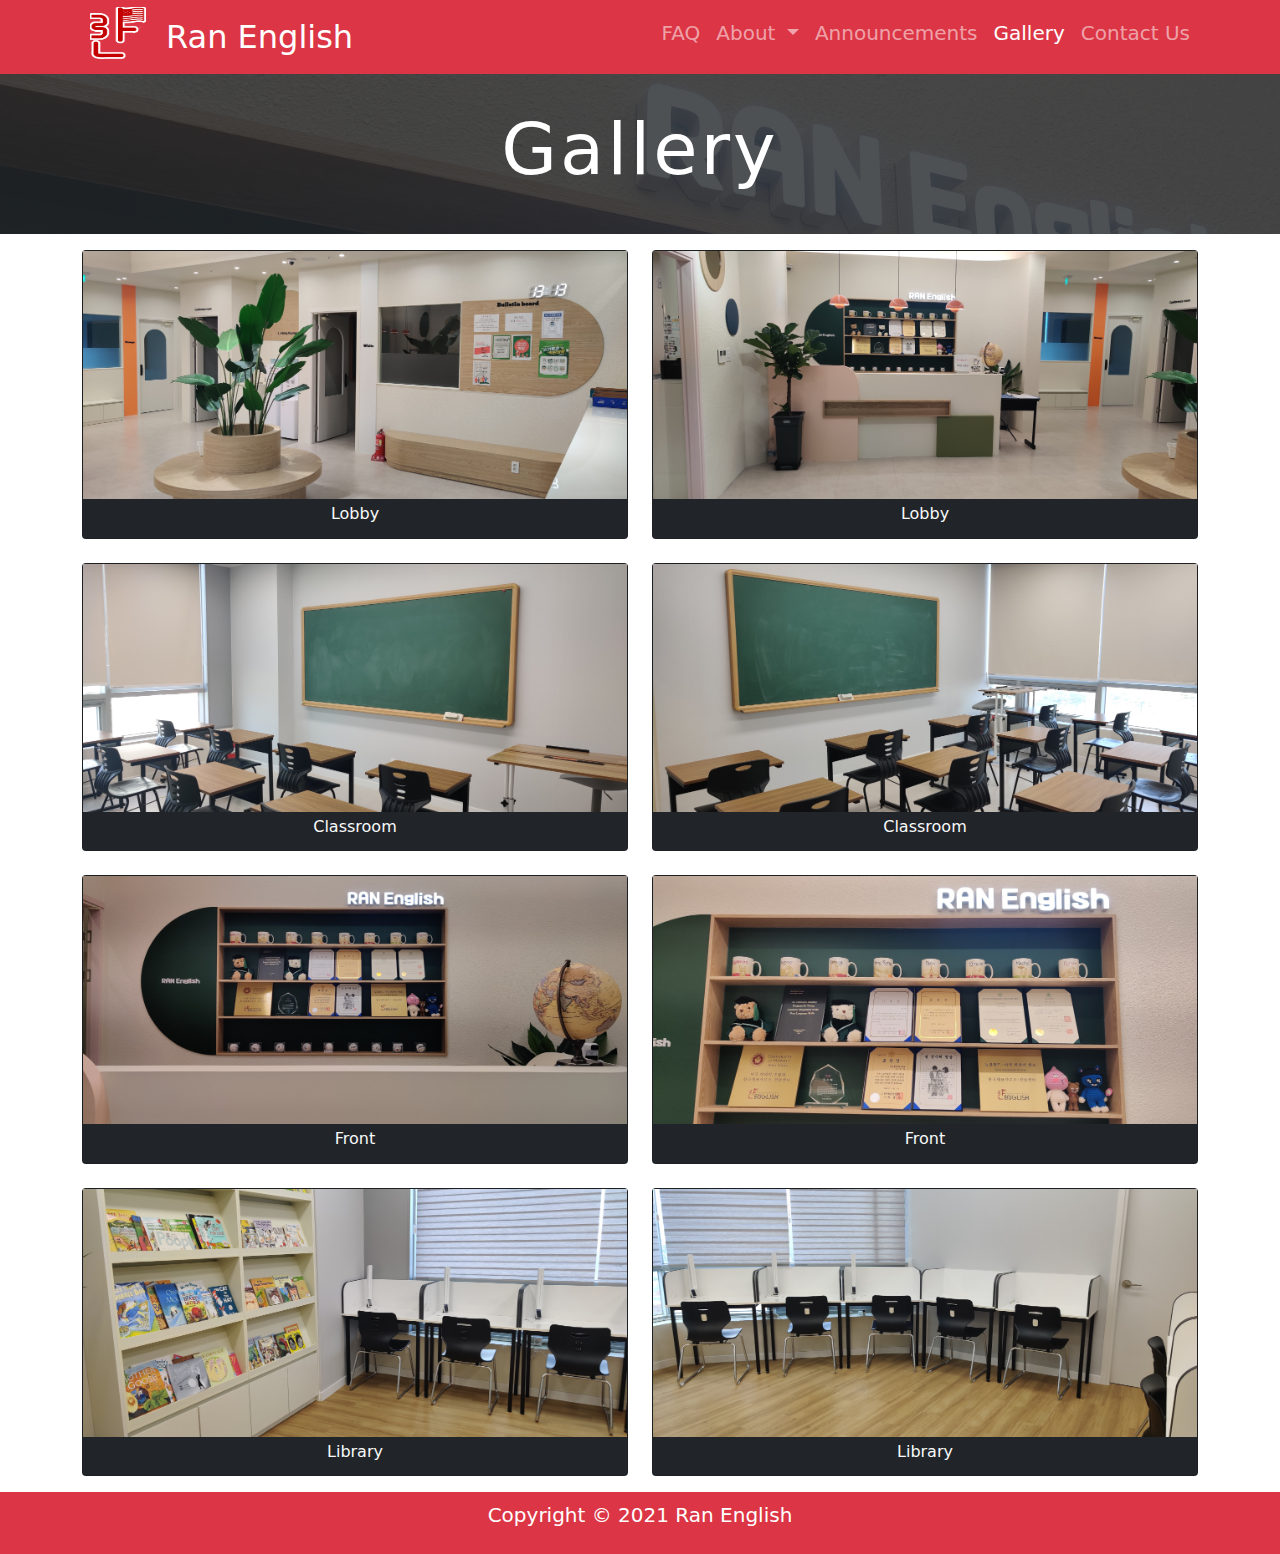
<file: gallery.html>
<!doctype html>
<html lang="en">
  <head>
    <meta charset="utf-8">
    <meta name="viewport" content="width=device-width, initial-scale=1">
    <!-- Bootstrap CSS CDN -->
    <!-- <link href="https://cdn.jsdelivr.net/npm/bootstrap@5.1.3/dist/css/bootstrap.min.css" rel="stylesheet" integrity="sha384-1BmE4kWBq78iYhFldvKuhfTAU6auU8tT94WrHftjDbrCEXSU1oBoqyl2QvZ6jIW3" crossorigin="anonymous"> -->
    <!-- local -->
    <link rel="stylesheet" href="css/bootstrap.min.css">
    <link rel="stylesheet" href="https://cdn.jsdelivr.net/npm/bootstrap-icons@1.3.0/font/bootstrap-icons.css"> 
    <link rel="stylesheet" href="css/project.css">    
    <title>Gallery</title>
    <link rel="icon" type="image/icon" href="images/favicon/favicon.ico">
  </head>
  
  <body>
    <!-- navigation bar -->
    <nav class="navbar navbar-expand-lg pt-0 bg-danger navbar-dark fixed-top">
      <div class="container">
        <a href="index.html" class="navbar-brand"><img src="images/logo/ran_logo_3.png" class="navbar-brand logo" alt="Ran English logo"></a>
        <a href="index.html" class="navbar-brand brand-name d-none d-sm-block lead">Ran English</a>      
        
        <!-- hamburger menu button -->
        <button class="navbar-toggler" type="button" data-bs-toggle="collapse" data-bs-target="#navbar"><span class="navbar-toggler-icon"></span></button>
        
        <div class="collapse navbar-collapse" id="navbar">
          <ul class="navbar-nav ms-auto">
            <li class="nav-item">
              <a href="faq.html" class="nav-link lead">FAQ</a>
            </li>

            <li class="nav-item dropdown">
              <a class="nav-link dropdown-toggle lead" href="#" id="aboutDropdown" role="button" data-bs-toggle="dropdown" aria-expanded="false">
                About
              </a>
              <ul class="dropdown-menu" aria-labelledby="aboutDropdown">
                <li><a class="dropdown-item lead" href="about.html">Our Story</a></li>
                <li><hr class="dropdown-divider"></li>
                <li><a class="dropdown-item lead" href="directions.html">Directions</a></li>
                <li><hr class="dropdown-divider"></li>
                <li><a class="dropdown-item lead" href="schedule.html">Schedule</a></li>
              </ul>
            </li>
            
            <li class="nav-item">
              <a href="announcements.html" class="nav-link lead">Announcements</a>
            </li>
            
            <li class="nav-item">
              <a href="gallery.html" class="nav-link lead active">Gallery</a>
            </li>
            
            <li class="nav-item">
              <a href="contact.html" class="nav-link lead">Contact Us</a>
            </li>
          </ul>
        </div>
      </div>
    </nav>
    
    <!-- header -->
    <div class="container-fluid d-flex px-0 bg-dark hero justify-content-center">
        <div class="jumbotron d-flex jumbotron-fluid hero-inside align-items-center">
            <h1 class="display-2">Gallery</h1>
        </div>
    </div>

    <!-- main content -->
    <section class="p-3">
      <div class="container">
        <div class="row text-center g-4">
          <div class="col-md-6">
            <div class="card bg-dark text-light">
              <picture>
                <source media="(min-width: 1024px)" srcset="images/gallery/lobby1_large.jpg">
                <source media="(min-width: 768px)" srcset="images/gallery/lobby1_medium.jpg">
                <img src="images/gallery/lobby1_small.jpg" alt="Image of the lobby of academy" class="img-fluid">
              </picture>
              <div class="card-body">
                <p class="card-title">Lobby</p>
              </div>
            </div>
          </div>
          <div class="col-md-6">
            <div class="card bg-dark text-light">
              <picture>
                <source media="(min-width: 1024px)" srcset="images/gallery/lobby2_large.jpg">
                <source media="(min-width: 768px)" srcset="images/gallery/lobby2_medium.jpg">
                <img src="images/gallery/lobby2_small.jpg" alt="Image of lobby seen from the entrance" class="img-fluid">
              </picture>
              <div class="card-body">
                <p class="card-title">Lobby</p>
              </div>
            </div>
          </div>
          <div class="col-md-6">
            <div class="card bg-dark text-light">
              <picture>
                <source media="(min-width: 1024px)" srcset="images/gallery/classroom1_large.jpg">
                <source media="(min-width: 768px)" srcset="images/gallery/classroom1_medium.jpg">
                <img src="images/gallery/classroom1_small.jpg" alt="Classroom with blackboard on the right" class="img-fluid">
              </picture>
              <div class="card-body">
                <p class="card-title">Classroom</p>
              </div>
            </div>
          </div>
          <div class="col-md-6">
            <div class="card bg-dark text-light">
              <picture>
                <source media="(min-width: 1024px)" srcset="images/gallery/classroom2_large.jpg">
                <source media="(min-width: 768px)" srcset="images/gallery/classroom2_medium.jpg">
                <img src="images/gallery/classroom2_small.jpg" alt="Classroom with blackboard on the left" class="img-fluid">
              </picture>
              <div class="card-body">
                <p class="card-title">Classroom</p>
              </div>
            </div>
          </div>
          <div class="col-md-6">
            <div class="card bg-dark text-light">
              <picture>
                <source media="(min-width: 1024px)" srcset="images/gallery/front1_large.jpg">
                <source media="(min-width: 768px)" srcset="images/gallery/front1_medium.jpg">
                <img src="images/gallery/front1_small.jpg" alt="Front desk of the academy" class="img-fluid">
              </picture>
              <div class="card-body">
                <p class="card-title">Front</p>
              </div>
            </div>
          </div>
          <div class="col-md-6">
            <div class="card bg-dark text-light">
              <picture>
                <source media="(min-width: 1024px)" srcset="images/gallery/front2_large.jpg">
                <source media="(min-width: 768px)" srcset="images/gallery/front2_medium.jpg">
                <img src="images/gallery/front2_small.jpg" alt="Front desk of academy showing various accolades" class="img-fluid">
              </picture>
              <div class="card-body">
                <p class="card-title">Front</p>
              </div>
            </div>
          </div>
          <div class="col-md-6">
            <div class="card bg-dark text-light">
              <picture>
                <source media="(min-width: 1024px)" srcset="images/gallery/lab1_large.jpg">
                <source media="(min-width: 768px)" srcset="images/gallery/lab1_medium.jpg">
                <img src="images/gallery/lab1_small.jpg" alt="Library with a bookshelf on the left" class="img-fluid">
              </picture>
              <div class="card-body">
                <p class="card-title">Library</p>
              </div>
            </div>
          </div>
          <div class="col-md-6">
            <div class="card bg-dark text-light">
              <picture>
                <source media="(min-width: 1024px)" srcset="images/gallery/lab2_large.jpg">
                <source media="(min-width: 768px)" srcset="images/gallery/lab2_medium.jpg">
                <img src="images/gallery/lab2_small.jpg" alt="Library chairs" class="img-fluid">
              </picture>
              <div class="card-body">
                <p class="card-title">Library</p>
              </div>
            </div>
          </div>
        </div>
      </div>
    </section>
    
    <!-- footer -->
    <footer class="p-2 bg-danger text-white text-center position-relative">
      <div class="container">
        <p class="lead">Copyright &copy; 2021 Ran English</p>
      </div>
    </footer>

    <!-- Bootstrap Bundle with Popper -->
    <script src="https://cdn.jsdelivr.net/npm/bootstrap@5.1.3/dist/js/bootstrap.bundle.min.js" integrity="sha384-ka7Sk0Gln4gmtz2MlQnikT1wXgYsOg+OMhuP+IlRH9sENBO0LRn5q+8nbTov4+1p" crossorigin="anonymous"></script>
  </body>
</html>
</file>
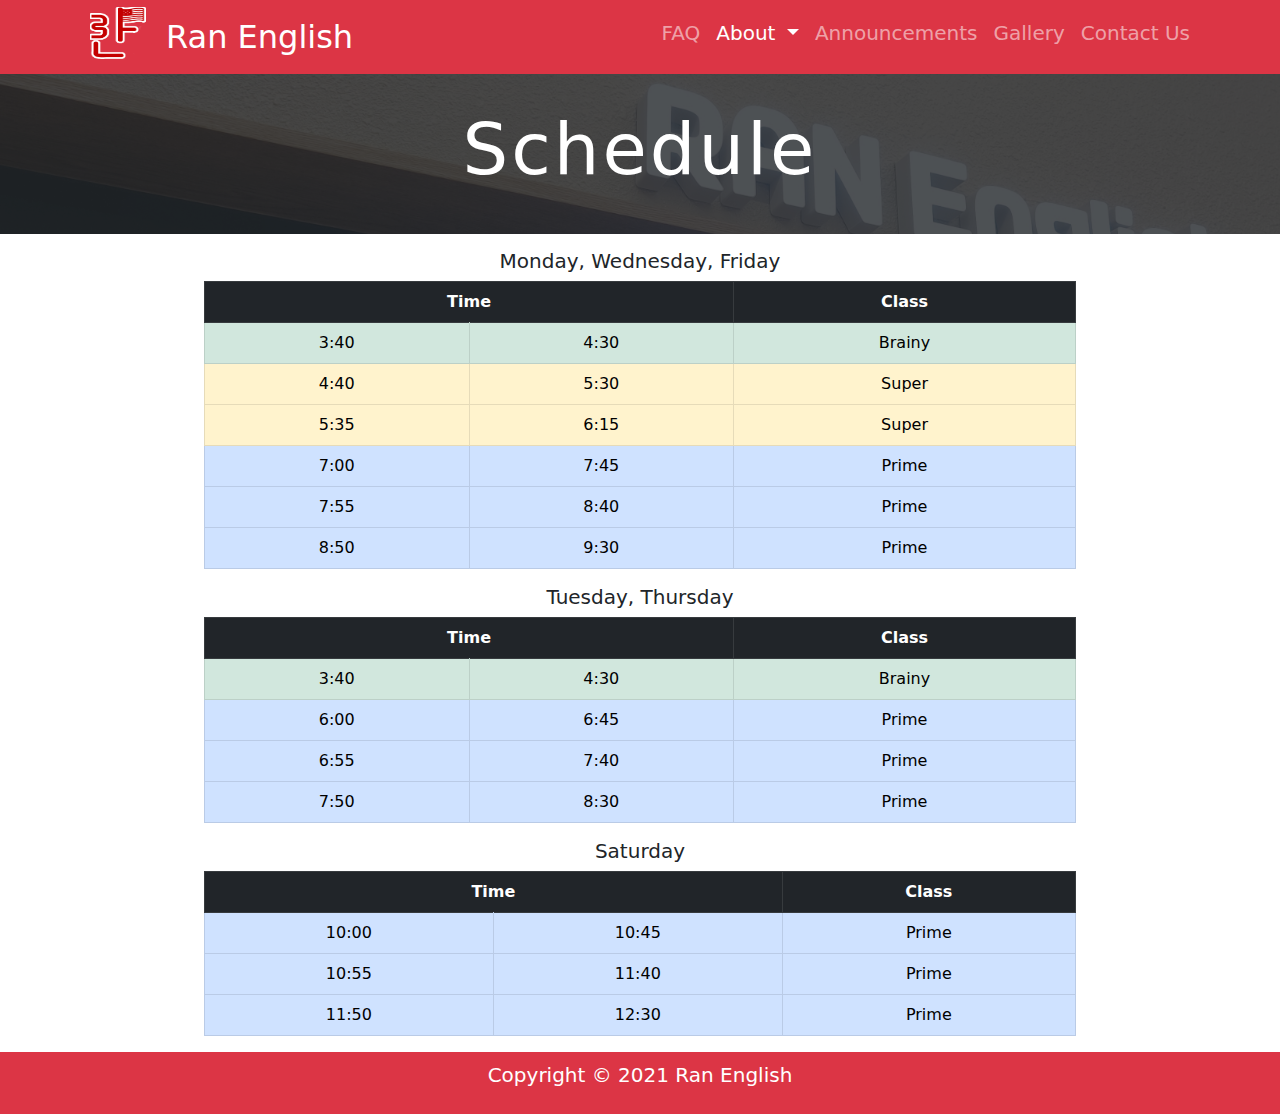
<file: schedule.html>
<!doctype html>
<html lang="en">
  <head>
    <meta charset="utf-8">
    <meta name="viewport" content="width=device-width, initial-scale=1">
    <!-- Bootstrap CSS CDN -->
    <!-- <link href="https://cdn.jsdelivr.net/npm/bootstrap@5.1.3/dist/css/bootstrap.min.css" rel="stylesheet" integrity="sha384-1BmE4kWBq78iYhFldvKuhfTAU6auU8tT94WrHftjDbrCEXSU1oBoqyl2QvZ6jIW3" crossorigin="anonymous"> -->
    <!-- local -->
    <link rel="stylesheet" href="css/bootstrap.min.css">
    <link rel="stylesheet" href="https://cdn.jsdelivr.net/npm/bootstrap-icons@1.3.0/font/bootstrap-icons.css"> 
    <link rel="stylesheet" href="css/project.css">    
    <title>Schedule</title>
    <link rel="icon" type="image/icon" href="images/favicon/favicon.ico">
  </head>
  
  <body>
    <!-- navigation bar -->
    <nav class="navbar navbar-expand-lg pt-0 bg-danger navbar-dark fixed-top">
      <div class="container">
        <a href="index.html" class="navbar-brand"><img src="images/logo/ran_logo_3.png" class="navbar-brand logo" alt="Ran English logo"></a>
        <a href="index.html" class="navbar-brand brand-name d-none d-sm-block lead">Ran English</a>      
        
        <!-- hamburger menu button -->
        <button class="navbar-toggler" type="button" data-bs-toggle="collapse" data-bs-target="#navbar"><span class="navbar-toggler-icon"></span></button>
        
        <div class="collapse navbar-collapse" id="navbar">
          <ul class="navbar-nav ms-auto">
            <li class="nav-item">
              <a href="faq.html" class="nav-link lead">FAQ</a>
            </li>

            <li class="nav-item dropdown">
              <a class="nav-link dropdown-toggle lead active" href="#" id="aboutDropdown" role="button" data-bs-toggle="dropdown" aria-expanded="false">
                About
              </a>
              <ul class="dropdown-menu" aria-labelledby="aboutDropdown">
                <li><a class="dropdown-item lead" href="about.html">Our Story</a></li>
                <li><hr class="dropdown-divider"></li>
                <li><a class="dropdown-item lead" href="directions.html">Directions</a></li>
                <li><hr class="dropdown-divider"></li>
                <li><a class="dropdown-item lead active" href="schedule.html">Schedule</a></li>
              </ul>
            </li>
            
            <li class="nav-item">
              <a href="announcements.html" class="nav-link lead">Announcements</a>
            </li>
            
            <li class="nav-item">
              <a href="gallery.html" class="nav-link lead">Gallery</a>
            </li>
            
            <li class="nav-item">
              <a href="contact.html" class="nav-link lead">Contact Us</a>
            </li>
          </ul>
        </div>
      </div>
    </nav>
    
    <!-- header -->
    <div class="container-fluid d-flex px-0 bg-dark hero justify-content-center">
        <div class="jumbotron d-flex jumbotron-fluid hero-inside align-items-center">
            <h1 class="display-2">Schedule</h1>
        </div>
    </div>

    <!-- main content -->
    <section class="container text-center schedules">
      <!-- table 1 -->
      <h2 class="lead">Monday, Wednesday, Friday</h2>
      <table class="table table-bordered table-hover">
        <tr class="table-dark">
          <th colspan="2">Time</th>
          <th>Class</th>
        </tr>
        <tr class="table-success">
          <td>3:40</td>
          <td>4:30</td>
          <td>Brainy</td>
        </tr>
        <tr class="table-warning">
          <td>4:40</td>
          <td>5:30</td>
          <td>Super</td>
        </tr>
        <tr class="table-warning">
          <td>5:35</td>
          <td>6:15</td>
          <td>Super</td>
        </tr>
        <tr class="table-primary">
          <td>7:00</td>
          <td>7:45</td>
          <td>Prime</td>
        </tr>
        <tr class="table-primary">
          <td>7:55</td>
          <td>8:40</td>
          <td>Prime</td>
        </tr>
        <tr class="table-primary">
          <td>8:50</td>
          <td>9:30</td>
          <td>Prime</td>
        </tr>
      </table>
      
      <!-- table 2 -->
      <h2 class="lead">Tuesday, Thursday</h2>
      <table class="table table-bordered table-hover">
        <tr class="table-dark">
          <th colspan="2">Time</th>
          <th>Class</th>
        </tr>
        <tr class="table-success">
          <td>3:40</td>
          <td>4:30</td>
          <td> Brainy </td>
        </tr>
        <tr class="table-primary">
          <td>6:00</td>
          <td>6:45</td>
          <td>Prime</td>
        </tr>
        <tr class="table-primary">
          <td>6:55</td>
          <td>7:40</td>
          <td>Prime</td>
        </tr>
        <tr class="table-primary">
          <td>7:50</td>
          <td>8:30</td>
          <td>Prime</td>
        </tr>
      </table>
      
      <!-- table 3 -->
      <h2 class="lead">Saturday</h2>
      <table class="table table-bordered table-hover">
        <tr class="table-dark">
          <th colspan="2">Time</th>
          <th>Class</th>
        </tr>
        <tr class="table-primary">
          <td>10:00</td>
          <td>10:45</td>
          <td>Prime</td>
        </tr>
        <tr class="table-primary">
          <td>10:55</td>
          <td>11:40</td>
          <td>Prime</td>
        </tr>
        <tr class="table-primary">
          <td>11:50</td>
          <td>12:30</td>
          <td>Prime</td>
        </tr>
      </table>  
    </section>
    
    <!-- footer -->
    <footer class="p-2 bg-danger text-white text-center position-relative">
      <div class="container">
        <p class="lead">Copyright &copy; 2021 Ran English</p>
      </div>
    </footer>

    <!-- Bootstrap Bundle with Popper -->
    <script src="https://cdn.jsdelivr.net/npm/bootstrap@5.1.3/dist/js/bootstrap.bundle.min.js" integrity="sha384-ka7Sk0Gln4gmtz2MlQnikT1wXgYsOg+OMhuP+IlRH9sENBO0LRn5q+8nbTov4+1p" crossorigin="anonymous"></script>
  </body>
</html>
</file>
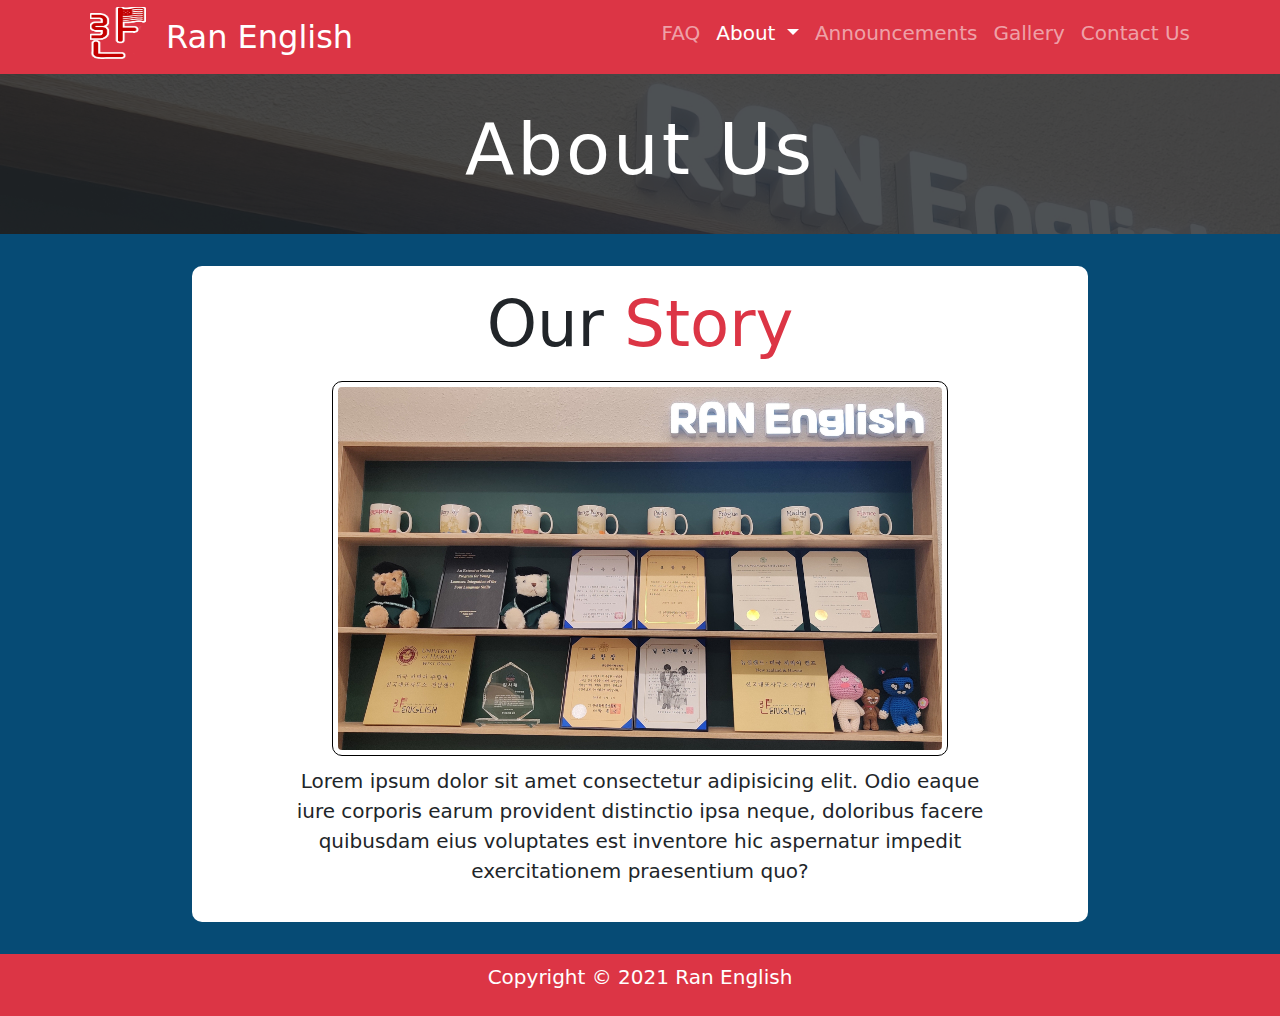
<file: html/about.html>
<!doctype html>
<html lang="en">
  <head>
    <meta charset="utf-8">
    <meta name="viewport" content="width=device-width, initial-scale=1">
    <!-- Bootstrap CSS CDN -->
    <!-- <link href="https://cdn.jsdelivr.net/npm/bootstrap@5.1.3/dist/css/bootstrap.min.css" rel="stylesheet" integrity="sha384-1BmE4kWBq78iYhFldvKuhfTAU6auU8tT94WrHftjDbrCEXSU1oBoqyl2QvZ6jIW3" crossorigin="anonymous"> -->
    <!-- local -->
    <link rel="stylesheet" href="../css/bootstrap.min.css">
    <link rel="stylesheet" href="https://cdn.jsdelivr.net/npm/bootstrap-icons@1.3.0/font/bootstrap-icons.css"> 
    <link rel="stylesheet" href="../css/project.css">   
    <title>About Us</title>
    <link rel="icon" type="image/icon" href="../images/favicon/favicon.ico">
  </head>
  
  <body>
    <nav class="navbar navbar-expand-lg pt-0 bg-danger navbar-dark fixed-top">
      <div class="container">
        <a href="index.html" class="navbar-brand"><img src="../images/logo/ran_logo_3.png" class="navbar-brand logo" alt="Ran English logo"></a>
        <a href="index.html" class="navbar-brand brand-name d-none d-sm-block lead">Ran English</a>      
        
        <button class="navbar-toggler" type="button" data-bs-toggle="collapse" data-bs-target="#navbar"><span class="navbar-toggler-icon"></span></button>
        
        <div class="collapse navbar-collapse" id="navbar">
          <ul class="navbar-nav ms-auto">
            <li class="nav-item">
              <a href="faq.html" class="nav-link lead">FAQ</a>
            </li>

            <li class="nav-item dropdown">
              <a class="nav-link dropdown-toggle lead active" href="#" id="aboutDropdown" role="button" data-bs-toggle="dropdown" aria-expanded="false">
                About
              </a>
              <ul class="dropdown-menu" aria-labelledby="aboutDropdown">
                <li><a class="dropdown-item lead active" href="about.html">Our Story</a></li>
                <li><hr class="dropdown-divider"></li>
                <li><a class="dropdown-item lead" href="directions.html">Directions</a></li>
                <li><hr class="dropdown-divider"></li>
                <li><a class="dropdown-item lead" href="schedule.html">Schedule</a></li>
              </ul>
            </li>
            
            <li class="nav-item">
              <a href="announcements.html" class="nav-link lead">Announcements</a>
            </li>
            
            <li class="nav-item">
              <a href="gallery.html" class="nav-link lead">Gallery</a>
            </li>
            
            <li class="nav-item">
              <a href="contact.html" class="nav-link lead">Contact Us</a>
            </li>
          </ul>
        </div>
      </div>
    </nav>
    
    <div class="container-fluid d-flex px-0 bg-dark hero justify-content-center">
        <div class="jumbotron d-flex jumbotron-fluid hero-inside align-items-center">
            <h1 class="display-2">About Us</h1>
        </div>
    </div>

    <section class="about">
      <div class="container-fluid about-container text-center">
        <h2 class="display-3">Our <span class="emphasis">Story</span></h2>
        <img srcset="../images/gallery/about_medium.jpg 604w,
                     ../images/gallery/about_large.jpg 1208w"
             sizes="(min-width: 768px) 604px,
                    (min-width: 1024px) 1208px"
             src="../images/gallery/about_small.jpg"
             class="img-fluid img-border"
             alt="Front desk of academy showing various accolades">
        <p class="lead">Lorem ipsum dolor sit amet consectetur adipisicing elit. Odio eaque iure corporis earum provident distinctio ipsa neque, doloribus facere quibusdam eius voluptates est inventore hic aspernatur impedit exercitationem praesentium quo?</p>
      </div>
    </section>
    
    <footer class="p-2 bg-danger text-white text-center position-relative">
      <div class="container">
        <p class="lead">Copyright &copy; 2021 Ran English</p>
      </div>
    </footer>

    <!-- Bootstrap Bundle with Popper -->
    <script src="https://cdn.jsdelivr.net/npm/bootstrap@5.1.3/dist/js/bootstrap.bundle.min.js" integrity="sha384-ka7Sk0Gln4gmtz2MlQnikT1wXgYsOg+OMhuP+IlRH9sENBO0LRn5q+8nbTov4+1p" crossorigin="anonymous"></script>
  </body>
</html>
</file>
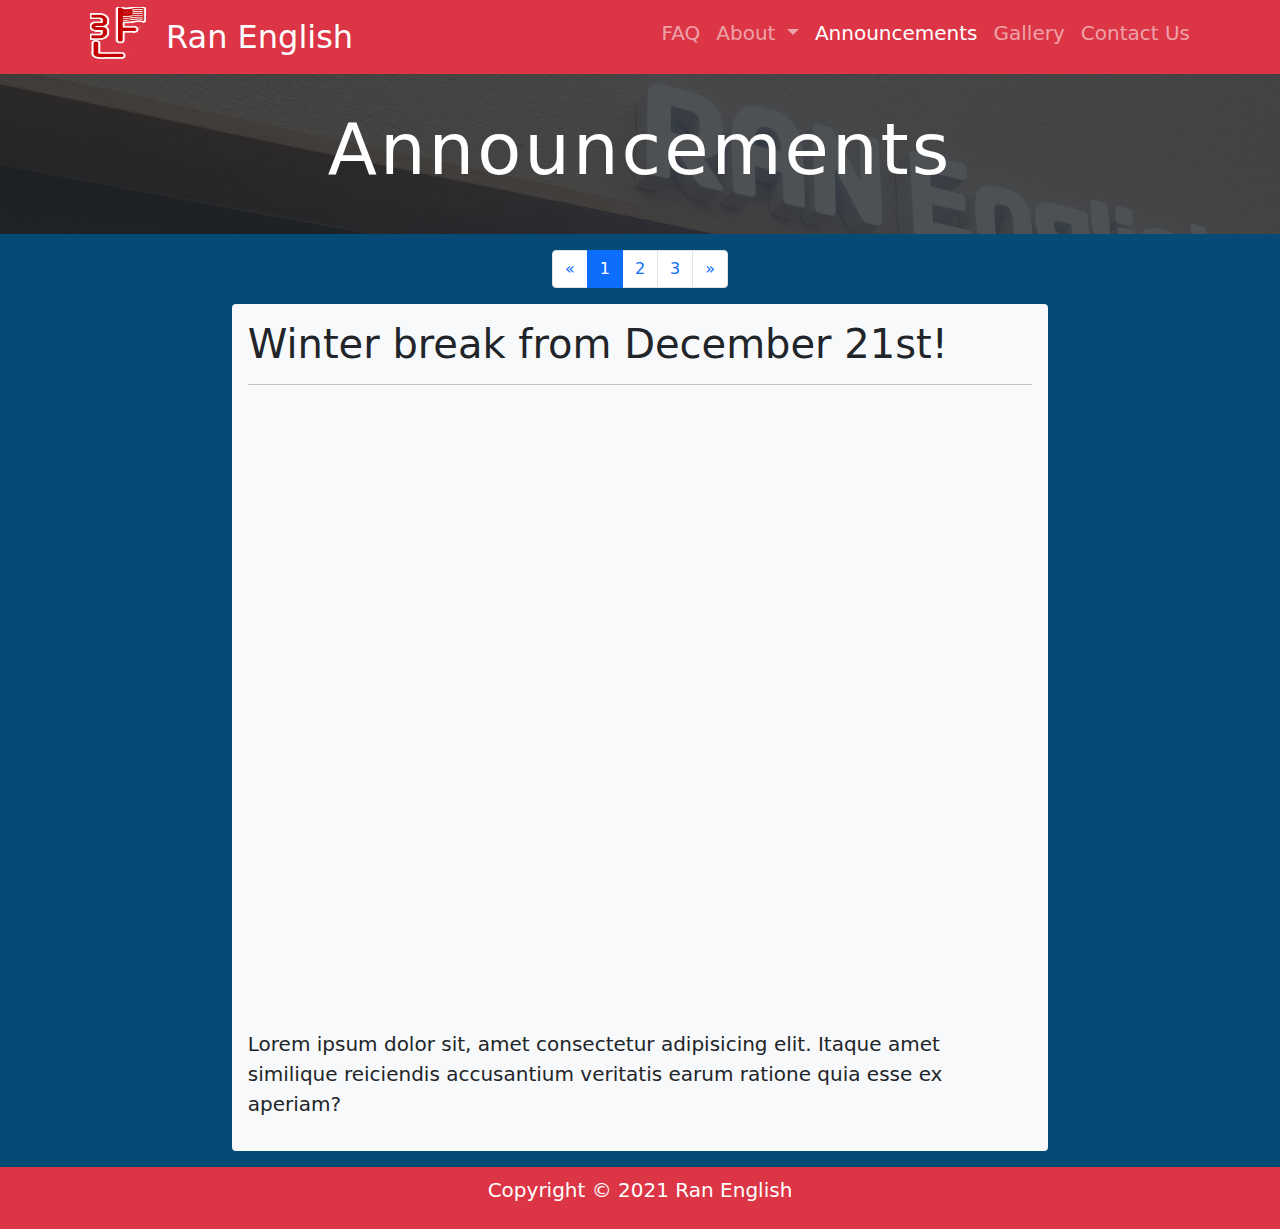
<file: html/announcements.html>
<!doctype html>
<html lang="en">
  <head>
    <meta charset="utf-8">
    <meta name="viewport" content="width=device-width, initial-scale=1">
    <!-- Bootstrap CSS CDN -->
    <!-- <link href="https://cdn.jsdelivr.net/npm/bootstrap@5.1.3/dist/css/bootstrap.min.css" rel="stylesheet" integrity="sha384-1BmE4kWBq78iYhFldvKuhfTAU6auU8tT94WrHftjDbrCEXSU1oBoqyl2QvZ6jIW3" crossorigin="anonymous"> -->
    <!-- local -->
    <link rel="stylesheet" href="../css/bootstrap.min.css">
    <link rel="stylesheet" href="https://cdn.jsdelivr.net/npm/bootstrap-icons@1.3.0/font/bootstrap-icons.css"> 
    <link rel="stylesheet" href="../css/project.css">   
    <title>Announcements</title>
    <link rel="icon" type="image/icon" href="../images/favicon/favicon.ico">
  </head>
  
  <body>
    <nav class="navbar navbar-expand-lg pt-0 bg-danger navbar-dark fixed-top">
      <div class="container">
        <a href="index.html" class="navbar-brand"><img src="../images/logo/ran_logo_3.png" class="navbar-brand logo" alt="Ran English logo"></a>
        <a href="index.html" class="navbar-brand brand-name d-none d-sm-block lead">Ran English</a>      
        
        <button class="navbar-toggler" type="button" data-bs-toggle="collapse" data-bs-target="#navbar"><span class="navbar-toggler-icon"></span></button>
        
        <div class="collapse navbar-collapse" id="navbar">
          <ul class="navbar-nav ms-auto">
            <li class="nav-item">
              <a href="faq.html" class="nav-link lead">FAQ</a>
            </li>

            <li class="nav-item dropdown">
              <a class="nav-link dropdown-toggle lead" href="#" id="aboutDropdown" role="button" data-bs-toggle="dropdown" aria-expanded="false">
                About
              </a>
              <ul class="dropdown-menu" aria-labelledby="aboutDropdown">
                <li><a class="dropdown-item lead" href="about.html">Our Story</a></li>
                <li><hr class="dropdown-divider"></li>
                <li><a class="dropdown-item lead" href="directions.html">Directions</a></li>
                <li><hr class="dropdown-divider"></li>
                <li><a class="dropdown-item lead" href="schedule.html">Schedule</a></li>
              </ul>
            </li>
            
            <li class="nav-item">
              <a href="announcements.html" class="nav-link lead active">Announcements</a>
            </li>
            
            <li class="nav-item">
              <a href="gallery.html" class="nav-link lead">Gallery</a>
            </li>
            
            <li class="nav-item">
              <a href="contact.html" class="nav-link lead">Contact Us</a>
            </li>
          </ul>
        </div>
      </div>
    </nav>
    
    <div class="container-fluid d-flex px-0 bg-dark hero justify-content-center">
        <div class="jumbotron d-flex jumbotron-fluid hero-inside align-items-center">
            <h1 class="display-2">Announcements</h1>
        </div>
    </div>

    <div class="container-fluid announcements">
      <nav aria-label="Page navigation">
        <ul class="pagination justify-content-center">
          <li class="page-item">
            <a class="page-link" href="#" aria-label="Previous">
              <span aria-hidden="true">&laquo;</span>
            </a>
          </li>
          <li class="page-item active"><a class="page-link" href="#">1</a></li>
          <li class="page-item"><a class="page-link" href="#">2</a></li>
          <li class="page-item"><a class="page-link" href="#">3</a></li>
          <li class="page-item">
            <a class="page-link" href="#" aria-label="Next">
              <span aria-hidden="true">&raquo;</span>
            </a>
          </li>
        </ul>
      </nav>

      <div class="container bg-light p-3 rounded">
        <h1>Winter break from December 21st!</h1> 
        <hr/>
        <div>
          <iframe src="https://giphy.com/embed/6Jgoyu5xFB5yE" class="giphy-embed" allowFullScreen></iframe>
          <span class="visually-hidden">Animation of Winnie the pooh dancing in the snow</span>
        </div>
        <p class="lead pt-3">Lorem ipsum dolor sit, amet consectetur adipisicing elit. Itaque amet similique reiciendis accusantium veritatis earum ratione quia esse ex aperiam?</p>
      </div>
    </div>
    
    <footer class="p-2 bg-danger text-white text-center position-relative">
      <div class="container">
        <p class="lead">Copyright &copy; 2021 Ran English</p>
      </div>
    </footer>

    <!-- Bootstrap Bundle with Popper -->
    <script src="https://cdn.jsdelivr.net/npm/bootstrap@5.1.3/dist/js/bootstrap.bundle.min.js" integrity="sha384-ka7Sk0Gln4gmtz2MlQnikT1wXgYsOg+OMhuP+IlRH9sENBO0LRn5q+8nbTov4+1p" crossorigin="anonymous"></script>
  </body>
</html>
</file>
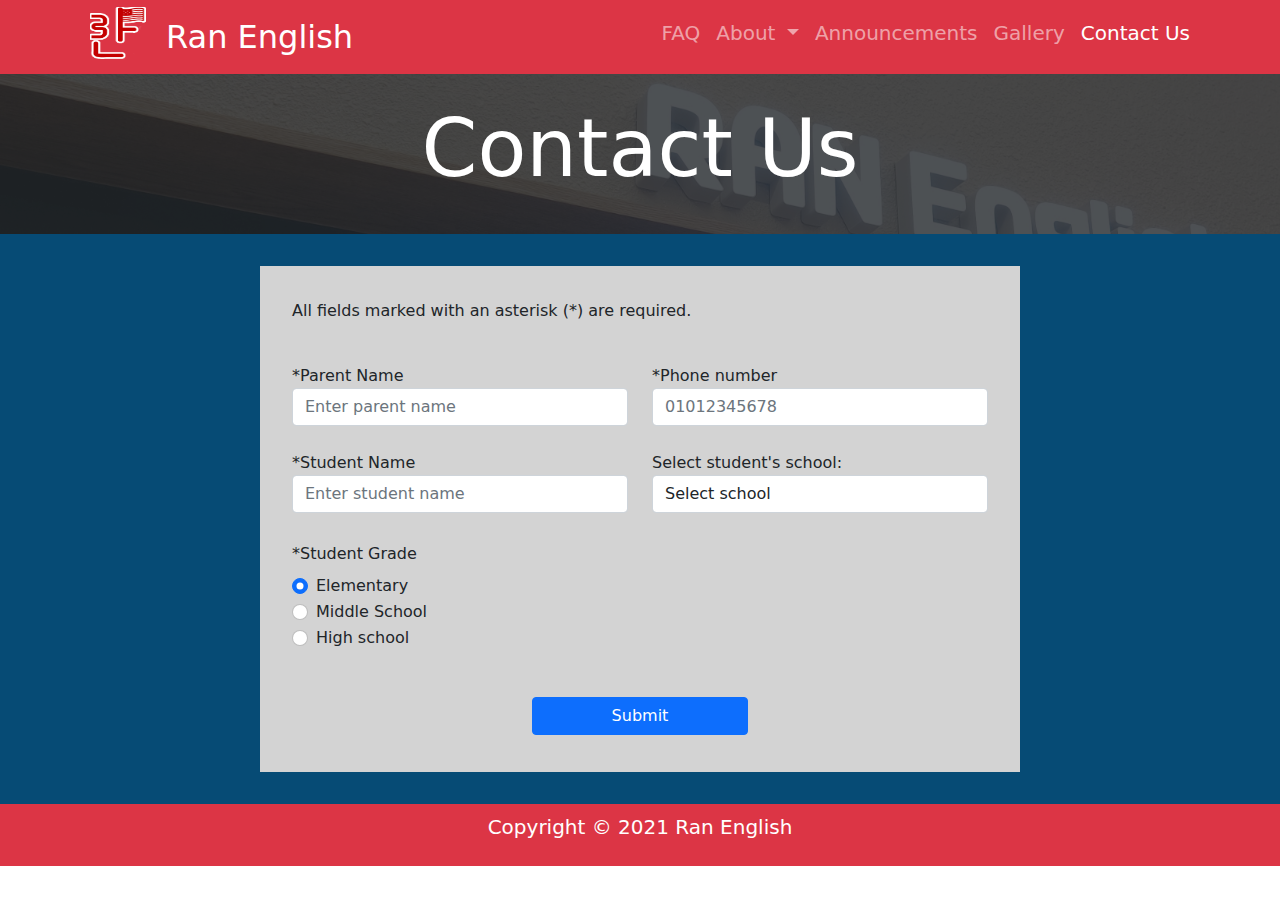
<file: html/contact.html>
<!doctype html>
<html lang="en">
  <head>
    <meta charset="utf-8">
    <meta name="viewport" content="width=device-width, initial-scale=1">
    <!-- Bootstrap CSS CDN -->
    <!-- <link href="https://cdn.jsdelivr.net/npm/bootstrap@5.1.3/dist/css/bootstrap.min.css" rel="stylesheet" integrity="sha384-1BmE4kWBq78iYhFldvKuhfTAU6auU8tT94WrHftjDbrCEXSU1oBoqyl2QvZ6jIW3" crossorigin="anonymous"> -->
    <!-- local -->
    <link rel="stylesheet" href="../css/bootstrap.min.css">
    <link rel="stylesheet" href="https://cdn.jsdelivr.net/npm/bootstrap-icons@1.3.0/font/bootstrap-icons.css"> 
    <link rel="stylesheet" href="../css/project.css">    
    <title>Contact Us</title>
    <link rel="icon" type="image/icon" href="../images/favicon/favicon.ico">
  </head>
  
  <body>
    <nav class="navbar navbar-expand-lg pt-0 bg-danger navbar-dark fixed-top">
      <div class="container">
        <a href="index.html" class="navbar-brand"><img src="../images/logo/ran_logo_3.png" class="navbar-brand logo" alt="Ran English logo"></a>
        <a href="index.html" class="navbar-brand brand-name d-none d-sm-block lead">Ran English</a>      
        
        <button class="navbar-toggler" type="button" data-bs-toggle="collapse" data-bs-target="#navbar"><span class="navbar-toggler-icon"></span></button>
        
        <div class="collapse navbar-collapse" id="navbar">
          <ul class="navbar-nav ms-auto">
            <li class="nav-item">
              <a href="faq.html" class="nav-link lead">FAQ</a>
            </li>

            <li class="nav-item dropdown">
              <a class="nav-link dropdown-toggle lead" href="#" id="aboutDropdown" role="button" data-bs-toggle="dropdown" aria-expanded="false">
                About
              </a>
              <ul class="dropdown-menu" aria-labelledby="aboutDropdown">
                <li><a class="dropdown-item lead" href="about.html">Our Story</a></li>
                <li><hr class="dropdown-divider"></li>
                <li><a class="dropdown-item lead" href="directions.html">Directions</a></li>
                <li><hr class="dropdown-divider"></li>
                <li><a class="dropdown-item lead" href="schedule.html">Schedule</a></li>
              </ul>
            </li>
            
            <li class="nav-item">
              <a href="announcements.html" class="nav-link lead">Announcements</a>
            </li>
            
            <li class="nav-item">
              <a href="gallery.html" class="nav-link lead">Gallery</a>
            </li>
            
            <li class="nav-item">
              <a href="contact.html" class="nav-link lead active">Contact Us</a>
            </li>
          </ul>
        </div>
      </div>
    </nav>
    
    <div class="container-fluid d-flex px-0 bg-dark hero justify-content-center">
        <div class="jumbotron d-flex jumbotron-fluid hero-inside align-items-center">
            <h1 class="display-1">Contact Us</h1>
        </div>
    </div>

    <div class="container-fluid background d-flex">
      <form class="form row justify-content-center align-items-center">
        <p>All fields marked with an asterisk (<span class="asterisk">*</span>) are required.</p>
        <div class="form-group col-md-6 pb-3 pb-md-0">
          <label for="parentname">*Parent Name</label>
          <input type="text" class="form-control" id="parentname" placeholder="Enter parent name" autocomplete="off" required>
        </div>

        <div class="form-group col-md-6 pb-3 pb-md-0">
          <label for="phone">*Phone number</label>
          <input type="tel" class="form-control" id="phone" placeholder="01012345678" autocomplete="off" pattern="^\d{3}\d{4}\d{4}$" required>
        </div>

        <div class="form-group col-md-6 pb-3 pb-md-0">
          <label for="studentname">*Student Name</label>
          <input type="text" class="form-control" id="studentname" placeholder="Enter student name" autocomplete="off" required>
        </div>

        <div class="form-group col-md-6 pb-3 pb-md-0">
          <label for="school">Select student's school:</label>
          <select class="form-control" id="school">
            <option selected disabled>Select school</option>
            <option>School A</option>
            <option>School B</option>
            <option>School C</option>
            <option>School D</option>
          </select>
        </div>

        <fieldset class="m-1">
          <legend>*Student Grade</legend>
          <div class="form-check">
            <label class="form-check-label" for="elementary">
              <input class="form-check-input" type="radio" name="school" id="elementary" checked>
              Elementary
            </label>
          </div>

          <div class="form-check">
            <label class="form-check-label" for="middleschool">
              <input class="form-check-input" type="radio" name="school" id="middleschool">
              Middle School
            </label>
          </div>

          <div class="form-check">
            <label class="form-check-label" for="highschool">
              <input class="form-check-input" type="radio" name="school" id="highschool">
              High school
            </label>
          </div>
        </fieldset>
        <button type="submit" class="btn btn-primary m-1 mt-3">Submit</button>
      </form>
    </div>
    
    <footer class="p-2 bg-danger text-white text-center position-relative">
      <div class="container">
        <p class="lead">Copyright &copy; 2021 Ran English</p>
      </div>
    </footer>

    <!-- Bootstrap Bundle with Popper -->
    <script src="https://cdn.jsdelivr.net/npm/bootstrap@5.1.3/dist/js/bootstrap.bundle.min.js" integrity="sha384-ka7Sk0Gln4gmtz2MlQnikT1wXgYsOg+OMhuP+IlRH9sENBO0LRn5q+8nbTov4+1p" crossorigin="anonymous"></script>
  </body>
</html>
</file>
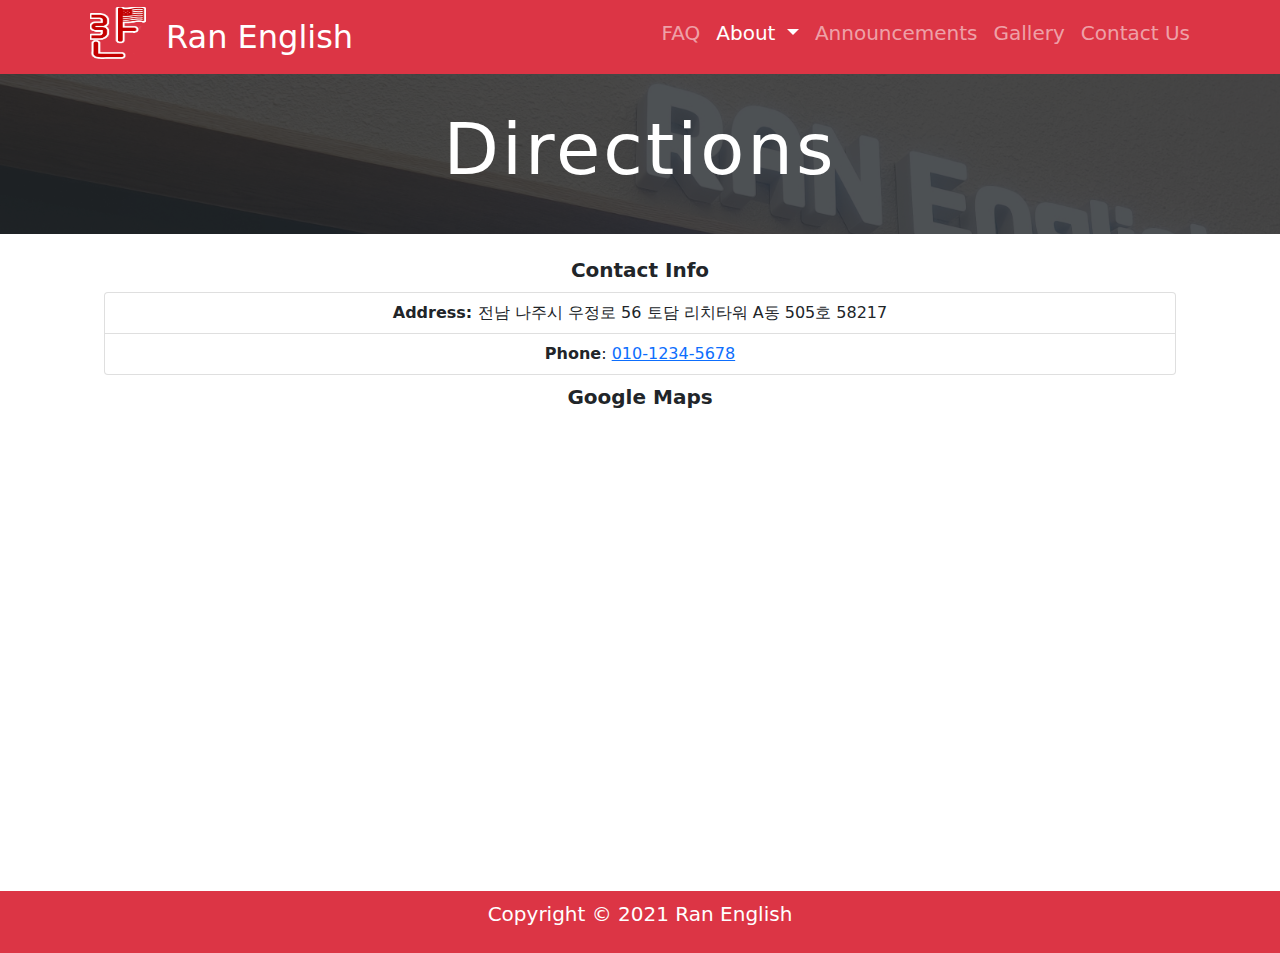
<file: html/directions.html>
<!doctype html>
<html lang="en">
  <head>
    <meta charset="utf-8">
    <meta name="viewport" content="width=device-width, initial-scale=1">
    <!-- Bootstrap CSS CDN -->
    <!-- <link href="https://cdn.jsdelivr.net/npm/bootstrap@5.1.3/dist/css/bootstrap.min.css" rel="stylesheet" integrity="sha384-1BmE4kWBq78iYhFldvKuhfTAU6auU8tT94WrHftjDbrCEXSU1oBoqyl2QvZ6jIW3" crossorigin="anonymous"> -->
    <!-- local -->
    <link rel="stylesheet" href="../css/bootstrap.min.css">
    <link rel="stylesheet" href="https://cdn.jsdelivr.net/npm/bootstrap-icons@1.3.0/font/bootstrap-icons.css"> 
    <link rel="stylesheet" href="../css/project.css">   
    <title>Schedule</title>
    <link rel="icon" type="image/icon" href="../images/favicon/favicon.ico">
  </head>
  
  <body>
    <nav class="navbar navbar-expand-lg pt-0 bg-danger navbar-dark fixed-top">
      <div class="container">
        <a href="index.html" class="navbar-brand"><img src="../images/logo/ran_logo_3.png" class="navbar-brand logo" alt="Ran English logo"></a>
        <a href="index.html" class="navbar-brand brand-name d-none d-sm-block lead">Ran English</a>      
        
        <button class="navbar-toggler" type="button" data-bs-toggle="collapse" data-bs-target="#navbar"><span class="navbar-toggler-icon"></span></button>
        
        <div class="collapse navbar-collapse" id="navbar">
          <ul class="navbar-nav ms-auto">
            <li class="nav-item">
              <a href="faq.html" class="nav-link lead">FAQ</a>
            </li>

            <li class="nav-item dropdown">
              <a class="nav-link dropdown-toggle lead active" href="#" id="aboutDropdown" role="button" data-bs-toggle="dropdown" aria-expanded="false">
                About
              </a>
              <ul class="dropdown-menu" aria-labelledby="aboutDropdown">
                <li><a class="dropdown-item lead" href="about.html">Our Story</a></li>
                <li><hr class="dropdown-divider"></li>
                <li><a class="dropdown-item lead active" href="directions.html">Directions</a></li>
                <li><hr class="dropdown-divider"></li>
                <li><a class="dropdown-item lead" href="schedule.html">Schedule</a></li>
              </ul>
            </li>
            
            <li class="nav-item">
              <a href="announcements.html" class="nav-link lead">Announcements</a>
            </li>
            
            <li class="nav-item">
              <a href="gallery.html" class="nav-link lead">Gallery</a>
            </li>
            
            <li class="nav-item">
              <a href="contact.html" class="nav-link lead">Contact Us</a>
            </li>
          </ul>
        </div>
      </div>
    </nav>
    
    <div class="container-fluid d-flex px-0 bg-dark hero justify-content-center">
        <div class="jumbotron d-flex jumbotron-fluid hero-inside align-items-center">
            <h1 class="display-2">Directions</h1>
        </div>
    </div>
  
    <section class="container directions-container text-center p-4">
      <h2 class="lead">Contact Info</h2>
      <ul class="list-group">
        <li class="list-group-item">
          <span class="fw-bold">Address: </span> 전남 나주시 우정로 56 토담 리치타워 A동 505호 58217
        </li>
        <li class="list-group-item">
          <span class="fw-bold">Phone</span>:  <a href="tel:010-1234-5678">010-1234-5678</a>
        </li>
      </ul>
      <h2 class="lead">Google Maps</h2>
      <div class="map-container">
        <iframe src="https://www.google.com/maps/embed?pb=!1m18!1m12!1m3!1d3267.3550572569256!2d126.7849792985634!3d35.02284645839168!2m3!1f0!2f0!3f0!3m2!1i1024!2i768!4f13.1!3m3!1m2!1s0x3572253f20dea981%3A0x3758625f0bdd25a8!2z7Yag64u0IOumrOy5mO2DgOybjA!5e0!3m2!1sen!2skr!4v1636813301559!5m2!1sen!2skr"  
                allowfullscreen="" 
                loading="lazy">
        </iframe>
        <span class="visually-hidden">Google maps showing the location of the academy.</span>
      </div>
    </section>
    
    <footer class="p-2 bg-danger text-white text-center position-relative">
      <div class="container">
        <p class="lead">Copyright &copy; 2021 Ran English</p>
      </div>
    </footer>

    <!-- Bootstrap Bundle with Popper -->
    <script src="https://cdn.jsdelivr.net/npm/bootstrap@5.1.3/dist/js/bootstrap.bundle.min.js" integrity="sha384-ka7Sk0Gln4gmtz2MlQnikT1wXgYsOg+OMhuP+IlRH9sENBO0LRn5q+8nbTov4+1p" crossorigin="anonymous"></script>
  </body>
</html>
</file>
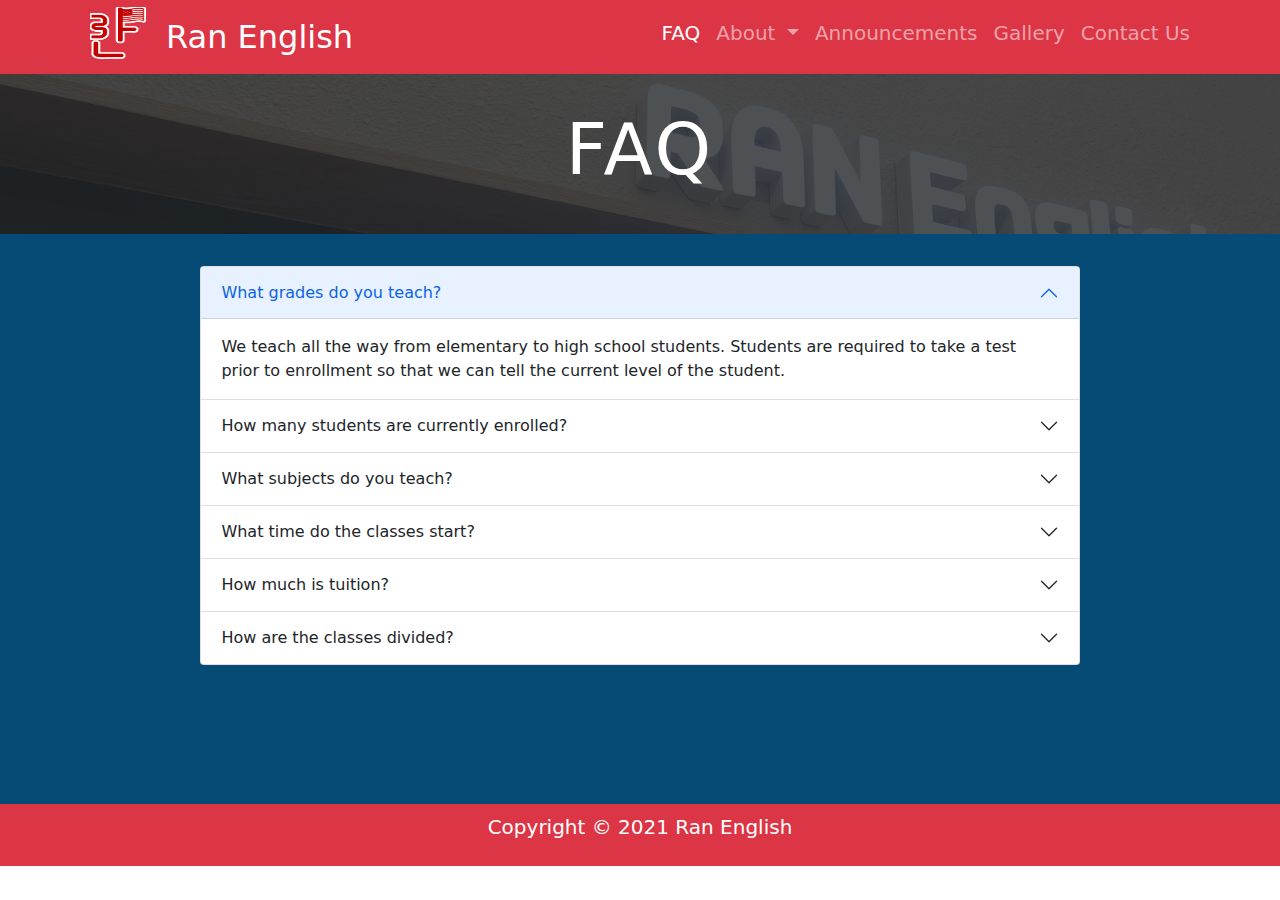
<file: html/faq.html>
<!doctype html>
<html lang="en">
  <head>
    <meta charset="utf-8">
    <meta name="viewport" content="width=device-width, initial-scale=1">
    <!-- Bootstrap CSS CDN -->
    <!-- <link href="https://cdn.jsdelivr.net/npm/bootstrap@5.1.3/dist/css/bootstrap.min.css" rel="stylesheet" integrity="sha384-1BmE4kWBq78iYhFldvKuhfTAU6auU8tT94WrHftjDbrCEXSU1oBoqyl2QvZ6jIW3" crossorigin="anonymous"> -->
    <!-- local -->
    <link rel="stylesheet" href="../css/bootstrap.min.css">
    <link rel="stylesheet" href="https://cdn.jsdelivr.net/npm/bootstrap-icons@1.3.0/font/bootstrap-icons.css"> 
    <link rel="stylesheet" href="../css/project.css">    
    <title>FAQ</title>
    <link rel="icon" type="image/icon" href="../images/favicon/favicon.ico">
  </head>
  
  <body>
    <nav class="navbar navbar-expand-lg pt-0 bg-danger navbar-dark fixed-top">
      <div class="container">
        <a href="index.html" class="navbar-brand"><img src="../images/logo/ran_logo_3.png" class="navbar-brand logo" alt="Ran English logo"></a>
        <a href="index.html" class="navbar-brand brand-name d-none d-sm-block lead">Ran English</a>      
        
        <button class="navbar-toggler" type="button" data-bs-toggle="collapse" data-bs-target="#navbar"><span class="navbar-toggler-icon"></span></button>
        
        <div class="collapse navbar-collapse" id="navbar">
          <ul class="navbar-nav ms-auto">
            <li class="nav-item">
              <a href="faq.html" class="nav-link active lead">FAQ</a>
            </li>

            <li class="nav-item dropdown">
              <a class="nav-link dropdown-toggle lead" href="#" id="aboutDropdown" role="button" data-bs-toggle="dropdown" aria-expanded="false">
                About
              </a>
              <ul class="dropdown-menu" aria-labelledby="aboutDropdown">
                <li><a class="dropdown-item lead" href="about.html">Our Story</a></li>
                <li><hr class="dropdown-divider"></li>
                <li><a class="dropdown-item lead" href="directions.html">Directions</a></li>
                <li><hr class="dropdown-divider"></li>
                <li><a class="dropdown-item lead" href="schedule.html">Schedule</a></li>
              </ul>
            </li>
            
            <li class="nav-item">
              <a href="announcements.html" class="nav-link lead">Announcements</a>
            </li>
            
            <li class="nav-item">
              <a href="gallery.html" class="nav-link lead">Gallery</a>
            </li>
            
            <li class="nav-item">
              <a href="contact.html" class="nav-link lead">Contact Us</a>
            </li>
          </ul>
        </div>
      </div>
    </nav>
    
    <div class="container-fluid d-flex px-0 bg-dark hero justify-content-center">
        <div class="jumbotron d-flex jumbotron-fluid hero-inside align-items-center">
            <h1 class="display-2">FAQ</h1>
        </div>
    </div>

    <div class="container-fluid background">
        <div class="accordion faq" id="faq">
            <div class="accordion-item">
                <h2 class="accordion-header" id="headingOne">
                    <button class="accordion-button" 
                            type="button" 
                            data-bs-toggle="collapse" 
                            data-bs-target="#questionOne" 
                            aria-expanded="true" 
                            aria-controls="questionOne">
                    What grades do you teach?
                    </button>
                </h2>
                <div id="questionOne" class="accordion-collapse collapse show" aria-labelledby="headingOne">
                    <div class="accordion-body">
                      We teach all the way from elementary to high school students. Students are required to take a test prior to enrollment so that we can tell the current level of the student.
                    </div>
                </div>
            </div>

            <div class="accordion-item">
                <h2 class="accordion-header" id="headingTwo">
                    <button class="accordion-button collapsed" 
                            type="button" 
                            data-bs-toggle="collapse" 
                            data-bs-target="#questionTwo" 
                            aria-expanded="false" 
                            aria-controls="questionTwo">
                    How many students are currently enrolled?
                    </button>
                </h2>
                <div id="questionTwo" class="accordion-collapse collapse" aria-labelledby="headingTwo">
                    <div class="accordion-body">
                    Lorem ipsum dolor sit amet consectetur adipisicing elit. Molestias tempora voluptatem cupiditate reprehenderit numquam eius voluptates cum sed atque, mollitia aut unde rerum culpa veniam delectus error voluptatum, ad suscipit.
                    </div>
                </div>
            </div>

            <div class="accordion-item">
                <h2 class="accordion-header" id="headingThree">
                    <button class="accordion-button collapsed" 
                            type="button" 
                            data-bs-toggle="collapse" 
                            data-bs-target="#questionThree" 
                            aria-expanded="false" 
                            aria-controls="questionThree">
                    What subjects do you teach?
                    </button>
                </h2>
                <div id="questionThree" class="accordion-collapse collapse" aria-labelledby="headingThree">
                    <div class="accordion-body">
                    Lorem ipsum dolor sit amet consectetur adipisicing elit. Quibusdam deserunt quis laboriosam ut sed eum atque repudiandae natus quisquam illum, error deleniti tempore quasi rerum excepturi neque dolor accusantium perferendis.
                    </div>
                </div>
            </div>

            <div class="accordion-item">
                <h2 class="accordion-header" id="headingFour">
                    <button class="accordion-button collapsed" 
                            type="button" 
                            data-bs-toggle="collapse" 
                            data-bs-target="#questionFour" 
                            aria-expanded="false" 
                            aria-controls="questionFour">
                    What time do the classes start?
                    </button>
                </h2>
                <div id="questionFour" class="accordion-collapse collapse" aria-labelledby="headingFour">
                    <div class="accordion-body">
                    Lorem ipsum dolor sit amet consectetur adipisicing elit. Quibusdam deserunt quis laboriosam ut sed eum atque repudiandae natus quisquam illum, error deleniti tempore quasi rerum excepturi neque dolor accusantium perferendis.
                    </div>
                </div>
            </div>

            <div class="accordion-item">
              <h2 class="accordion-header" id="headingFive">
                  <button class="accordion-button collapsed" 
                          type="button" 
                          data-bs-toggle="collapse" 
                          data-bs-target="#questionFive" 
                          aria-expanded="false" 
                          aria-controls="questionFive">
                  How much is tuition?
                  </button>
              </h2>
              <div id="questionFive" class="accordion-collapse collapse" aria-labelledby="headingFive">
                  <div class="accordion-body">
                  Lorem ipsum dolor sit amet consectetur adipisicing elit. Quibusdam deserunt quis laboriosam ut sed eum atque repudiandae natus quisquam illum, error deleniti tempore quasi rerum excepturi neque dolor accusantium perferendis.
                  </div>
              </div>
            </div>

            <div class="accordion-item">
              <h2 class="accordion-header" id="headingSix">
                  <button class="accordion-button collapsed" 
                          type="button" 
                          data-bs-toggle="collapse" 
                          data-bs-target="#questionSix" 
                          aria-expanded="false" 
                          aria-controls="questionSix">
                  How are the classes divided?
                  </button>
              </h2>
              <div id="questionSix" class="accordion-collapse collapse" aria-labelledby="headingSix">
                  <div class="accordion-body">
                  Lorem ipsum dolor sit amet consectetur adipisicing elit. Quibusdam deserunt quis laboriosam ut sed eum atque repudiandae natus quisquam illum, error deleniti tempore quasi rerum excepturi neque dolor accusantium perferendis.
                  </div>
              </div>
            </div>
        </div>
    </div>
    
    <footer class="p-2 bg-danger text-white text-center position-relative">
      <div class="container">
        <p class="lead">Copyright &copy; 2021 Ran English</p>
      </div>
    </footer>

    <!-- Bootstrap Bundle with Popper -->
    <script src="https://cdn.jsdelivr.net/npm/bootstrap@5.1.3/dist/js/bootstrap.bundle.min.js" integrity="sha384-ka7Sk0Gln4gmtz2MlQnikT1wXgYsOg+OMhuP+IlRH9sENBO0LRn5q+8nbTov4+1p" crossorigin="anonymous"></script>
  </body>
</html>
</file>
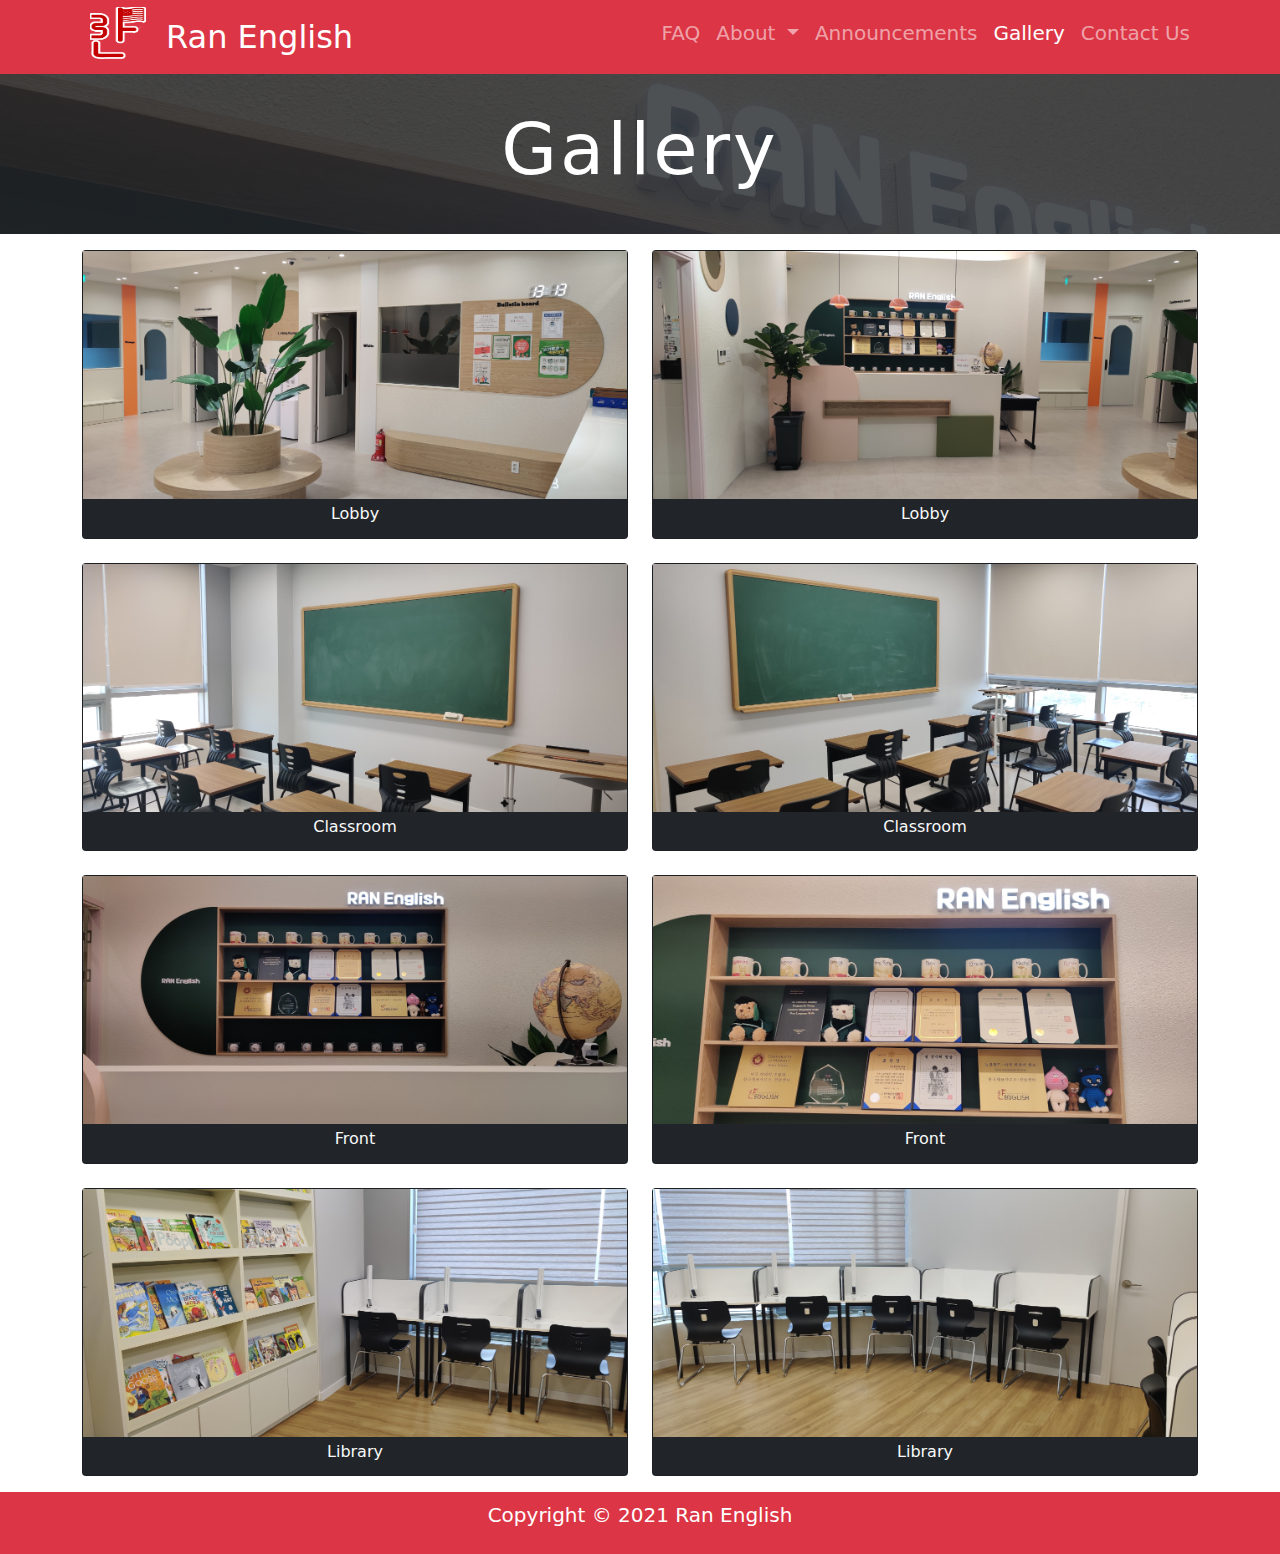
<file: html/gallery.html>
<!doctype html>
<html lang="en">
  <head>
    <meta charset="utf-8">
    <meta name="viewport" content="width=device-width, initial-scale=1">
    <!-- Bootstrap CSS CDN -->
    <!-- <link href="https://cdn.jsdelivr.net/npm/bootstrap@5.1.3/dist/css/bootstrap.min.css" rel="stylesheet" integrity="sha384-1BmE4kWBq78iYhFldvKuhfTAU6auU8tT94WrHftjDbrCEXSU1oBoqyl2QvZ6jIW3" crossorigin="anonymous"> -->
    <!-- local -->
    <link rel="stylesheet" href="../css/bootstrap.min.css">
    <link rel="stylesheet" href="https://cdn.jsdelivr.net/npm/bootstrap-icons@1.3.0/font/bootstrap-icons.css"> 
    <link rel="stylesheet" href="../css/project.css">    
    <title>Gallery</title>
    <link rel="icon" type="image/icon" href="../images/favicon/favicon.ico">
  </head>
  
  <body>
    <nav class="navbar navbar-expand-lg pt-0 bg-danger navbar-dark fixed-top">
      <div class="container">
        <a href="index.html" class="navbar-brand"><img src="../images/logo/ran_logo_3.png" class="navbar-brand logo" alt="Ran English logo"></a>
        <a href="index.html" class="navbar-brand brand-name d-none d-sm-block lead">Ran English</a>      
        
        <button class="navbar-toggler" type="button" data-bs-toggle="collapse" data-bs-target="#navbar"><span class="navbar-toggler-icon"></span></button>
        
        <div class="collapse navbar-collapse" id="navbar">
          <ul class="navbar-nav ms-auto">
            <li class="nav-item">
              <a href="faq.html" class="nav-link lead">FAQ</a>
            </li>

            <li class="nav-item dropdown">
              <a class="nav-link dropdown-toggle lead" href="#" id="aboutDropdown" role="button" data-bs-toggle="dropdown" aria-expanded="false">
                About
              </a>
              <ul class="dropdown-menu" aria-labelledby="aboutDropdown">
                <li><a class="dropdown-item lead" href="about.html">Our Story</a></li>
                <li><hr class="dropdown-divider"></li>
                <li><a class="dropdown-item lead" href="directions.html">Directions</a></li>
                <li><hr class="dropdown-divider"></li>
                <li><a class="dropdown-item lead" href="schedule.html">Schedule</a></li>
              </ul>
            </li>
            
            <li class="nav-item">
              <a href="announcements.html" class="nav-link lead">Announcements</a>
            </li>
            
            <li class="nav-item">
              <a href="gallery.html" class="nav-link lead active">Gallery</a>
            </li>
            
            <li class="nav-item">
              <a href="contact.html" class="nav-link lead">Contact Us</a>
            </li>
          </ul>
        </div>
      </div>
    </nav>
    
    <div class="container-fluid d-flex px-0 bg-dark hero justify-content-center">
        <div class="jumbotron d-flex jumbotron-fluid hero-inside align-items-center">
            <h1 class="display-2">Gallery</h1>
        </div>
    </div>

    <section class="p-3">
      <div class="container">
        <div class="row text-center g-4">
          <div class="col-md-6">
            <div class="card bg-dark text-light">
              <picture>
                <source media="(min-width: 1024px)" srcset="../images/gallery/lobby1_large.jpg">
                <source media="(min-width: 768px)" srcset="../images/gallery/lobby1_medium.jpg">
                <img src="../images/gallery/lobby1_small.jpg" alt="Image of the lobby of academy" class="img-fluid">
              </picture>
              <div class="card-body">
                <p class="card-title">Lobby</p>
              </div>
            </div>
          </div>
          <div class="col-md-6">
            <div class="card bg-dark text-light">
              <picture>
                <source media="(min-width: 1024px)" srcset="../images/gallery/lobby2_large.jpg">
                <source media="(min-width: 768px)" srcset="../images/gallery/lobby2_medium.jpg">
                <img src="../images/gallery/lobby2_small.jpg" alt="Image of lobby seen from the entrance" class="img-fluid">
              </picture>
              <div class="card-body">
                <p class="card-title">Lobby</p>
              </div>
            </div>
          </div>
          <div class="col-md-6">
            <div class="card bg-dark text-light">
              <picture>
                <source media="(min-width: 1024px)" srcset="../images/gallery/classroom1_large.jpg">
                <source media="(min-width: 768px)" srcset="../images/gallery/classroom1_medium.jpg">
                <img src="../images/gallery/classroom1_small.jpg" alt="Classroom with blackboard on the right" class="img-fluid">
              </picture>
              <div class="card-body">
                <p class="card-title">Classroom</p>
              </div>
            </div>
          </div>
          <div class="col-md-6">
            <div class="card bg-dark text-light">
              <picture>
                <source media="(min-width: 1024px)" srcset="../images/gallery/classroom2_large.jpg">
                <source media="(min-width: 768px)" srcset="../images/gallery/classroom2_medium.jpg">
                <img src="../images/gallery/classroom2_small.jpg" alt="Classroom with blackboard on the left" class="img-fluid">
              </picture>
              <div class="card-body">
                <p class="card-title">Classroom</p>
              </div>
            </div>
          </div>
          <div class="col-md-6">
            <div class="card bg-dark text-light">
              <picture>
                <source media="(min-width: 1024px)" srcset="../images/gallery/front1_large.jpg">
                <source media="(min-width: 768px)" srcset="../images/gallery/front1_medium.jpg">
                <img src="../images/gallery/front1_small.jpg" alt="Front desk of the academy" class="img-fluid">
              </picture>
              <div class="card-body">
                <p class="card-title">Front</p>
              </div>
            </div>
          </div>
          <div class="col-md-6">
            <div class="card bg-dark text-light">
              <picture>
                <source media="(min-width: 1024px)" srcset="../images/gallery/front2_large.jpg">
                <source media="(min-width: 768px)" srcset="../images/gallery/front2_medium.jpg">
                <img src="../images/gallery/front2_small.jpg" alt="Front desk of academy showing various accolades" class="img-fluid">
              </picture>
              <div class="card-body">
                <p class="card-title">Front</p>
              </div>
            </div>
          </div>
          <div class="col-md-6">
            <div class="card bg-dark text-light">
              <picture>
                <source media="(min-width: 1024px)" srcset="../images/gallery/lab1_large.jpg">
                <source media="(min-width: 768px)" srcset="../images/gallery/lab1_medium.jpg">
                <img src="../images/gallery/lab1_small.jpg" alt="Library with a bookshelf on the left" class="img-fluid">
              </picture>
              <div class="card-body">
                <p class="card-title">Library</p>
              </div>
            </div>
          </div>
          <div class="col-md-6">
            <div class="card bg-dark text-light">
              <picture>
                <source media="(min-width: 1024px)" srcset="../images/gallery/lab2_large.jpg">
                <source media="(min-width: 768px)" srcset="../images/gallery/lab2_medium.jpg">
                <img src="../images/gallery/lab2_small.jpg" alt="Library chairs" class="img-fluid">
              </picture>
              <div class="card-body">
                <p class="card-title">Library</p>
              </div>
            </div>
          </div>
        </div>
      </div>
    </section>
    
    <footer class="p-2 bg-danger text-white text-center position-relative">
      <div class="container">
        <p class="lead">Copyright &copy; 2021 Ran English</p>
      </div>
    </footer>

    <!-- Bootstrap Bundle with Popper -->
    <script src="https://cdn.jsdelivr.net/npm/bootstrap@5.1.3/dist/js/bootstrap.bundle.min.js" integrity="sha384-ka7Sk0Gln4gmtz2MlQnikT1wXgYsOg+OMhuP+IlRH9sENBO0LRn5q+8nbTov4+1p" crossorigin="anonymous"></script>
  </body>
</html>
</file>
<file: css/project.css>
/* 

---color scheme---
blue: rgb(6, 75, 117)
light blue: rgb(220,53,69)
red: rgb(220,53,69)
yellow: rgb(194, 191, 19)
brown: rgb(117, 12, 13)

*/

.background {
  background-color: rgb(6,75,117);
  padding-top: 2em;
  padding-bottom: 2em;
  min-height: 63.3vh;
}

iframe {
  width: 100%;
  height: 100%;
}

/*** Navbar ***/

body::before {
  display:block;
  content: '';
  height: 72px;
}

.logo {
  padding-top: 0.1rem;
  padding-bottom: 0.1rem;
  margin-right: 0.25rem;
  margin-left: 0.5rem;
  width: 3.5rem;
  height: 3.5rem;
}

.brand-name {
  font-size: 2em !important;
  padding-top: 12px !important;
}

.navbar > .container {
  justify-content: start !important;
}

.navbar-toggler {
  margin-left: auto !important;
  border: 2px solid transparent;
}


.navbar-dark {
  color: rgba(255,255,255,.90) !important;
}

/* main page */

.hero::before {
  background-image: url(../images/header/header_small.jpg);
}

.hero-container {
  background-image: url("../images/main/main-hero_small.jpg");
  background-size: cover;
  background-position: center;
  background-image: linear-gradient(rgba(0, 0, 0, 0.65),rgba(0, 0, 0, 0.65)) , url("../images/main/main-hero_small.jpg");
  max-height: 600px;
}

/* page header */

.display-2 {
  letter-spacing: 3px;
}

.jumbotron {
  color: white;
  background-position: center;
  background-repeat: no-repeat;
  background-size: cover;
  height: 18vh;
  max-height: 200px;
}

.hero {
  position: relative;
}

.hero::before {
  content: "";
  position: absolute;
  top: 0; 
  left: 0;
  width: 100%; height: 100%;
  background-image: url(../images/header/header_small.jpg);
  background-size: cover;
  filter: opacity(0.2) !important;
}

.hero-inside {
  /* This will make it stack on top of the ::before */
  position: relative;
}

/* FAQ page */

.faq {
  margin: 20px;
}

/* Contact us page */

.form {
  margin: 0 2em 0 2em;
  background-color: lightgray;
  padding: 20px;
}

legend {
  font-size: inherit;
}

.form-container > button[type="submit"] {
  width: 70%;
}

/* About us page */

.about-container {
  background-color: white;
  padding: 20px;
}

.img-border {
  margin: 10px 0;
  border-radius: 10px;
  border: 1px solid black;
  padding: 5px;
}

.display-3 {
  font-weight: 400 !important;
}

.emphasis {
  color: rgb(220,53,69);
  font-weight: 500 !important;
}

/* schedule page */

.schedules > .lead {
  font-weight: 400;
}

.schedules {
  margin-top: 15px;
}

/* directions page */

.list-group {
  margin: 10px;
}

.directions-container {
  padding-bottom: 10px;
}

.directions-container > iframe {
  border: 0;
}

.map-container {
  height: 50vh;
}

.directions-container > .lead {
  font-weight: 600;
}

/* gallery page */

.card-body {
  padding: 0.2em;
}

p.card-title {
  font-size: 1em;
}

/* announcemens page */

.announcements {
  background-color: rgb(6,75,117);
  padding-top: 1em;
  padding-bottom: 1em;
}

.announcements > .container > div {
  width: 100%;
  height: 0;
  padding-bottom: 78%;
  position: relative;
}

.announcements > .container > div > iframe {
  position: absolute
}
/* tablet */
@media (min-width: 768px) {
  /* main page */
  .hero::before {
    background-image: url(../images/header/header_medium.jpg);
  }

  .hero-container {
    background-image: url("../images/main/main-hero_medium.jpg");
    background-size: cover;
    background-position: center;
    background-image: linear-gradient(rgba(0, 0, 0, 0.65),rgba(0, 0, 0, 0.65)) , url("../images/main/main-hero_medium.jpg");
  }

  .hero-text {
    width: 75%;
    margin: 0 auto;
  }

  /* contact page */

  .form {
    width: 70%;
    margin: 0 auto;
  }

  .form > button[type="submit"] {
    width: 30%;
    margin: 0 auto;
  }

  /* FAQ page */
  .faq {
    width: 75%;
    margin: 0 auto;
  }

  /* schedule page */
  .schedules {
    width: 80%;
  }
}

/* laptop */
@media (min-width: 769px) {
  /* main page */
  .hero::before {
    background-image: url(../images/header/header_large.jpg);
  }

  .hero-container {
    height: 65vh;
    background-image: url("../images/main/main-hero_large.jpg");
    background-size: cover;
    background-position: center;
    background-image: linear-gradient(rgba(0, 0, 0, 0.65),rgba(0, 0, 0, 0.65)) , url("../images/main/main-hero_large.jpg");
  }

  .hero-text {
    width: 65%;
    margin: 0 auto;
  }

  /* about us page */
  .about {
    background: rgb(6,75,117);
    padding-top: 2em;
    padding-bottom: 2em;
  }

  .about-container {
    border-radius: 10px;
    width: 70%;
    padding: 20px 100px;
  }

  /* contact page */

  .form {
    width: 70%;
    max-width: 760px;
    margin: 0 auto;
  }

  .form > button[type="submit"] {
    width: 30%;
    margin: 0 auto;
  }

  /* FAQ page */
  .faq {
    width: 70%;
    margin: 0 auto;
  }

  .announcements > .container {
    width: 65%;
  }

  /* schedule page */
  .schedules {
    width: 70%;
  }
}

/* extra large screens */
@media (min-width: 2560px) {
  html {
    width: 60%;
    margin: 0 auto;
    background: black;
  }

  nav {
    width: 60%;
    margin: 0 auto;
  }

  /* main page */
  .hero::before {
    background-image: url(../images/header/header_large.jpg);
  }

  .hero-container {
    height: 65vh;
    background-image: url("../images/main/main-hero_large.jpg");
    background-size: cover;
    background-position: center;
    background-image: linear-gradient(rgba(0, 0, 0, 0.65),rgba(0, 0, 0, 0.65)) , url("../images/main/main-hero_large.jpg");
  }

  .hero-text {
    width: 65%;
    margin: 0 auto;
  }

  /* contact page */

  .form {
    width: 70%;
    max-width: 760px;
    margin: 0 auto;
  }

  .form > button[type="submit"] {
    width: 30%;
    margin: 0 auto;
  }

  /* FAQ page */
  .faq {
    width: 70%;
    margin: 0 auto;
  }
}
</file>
